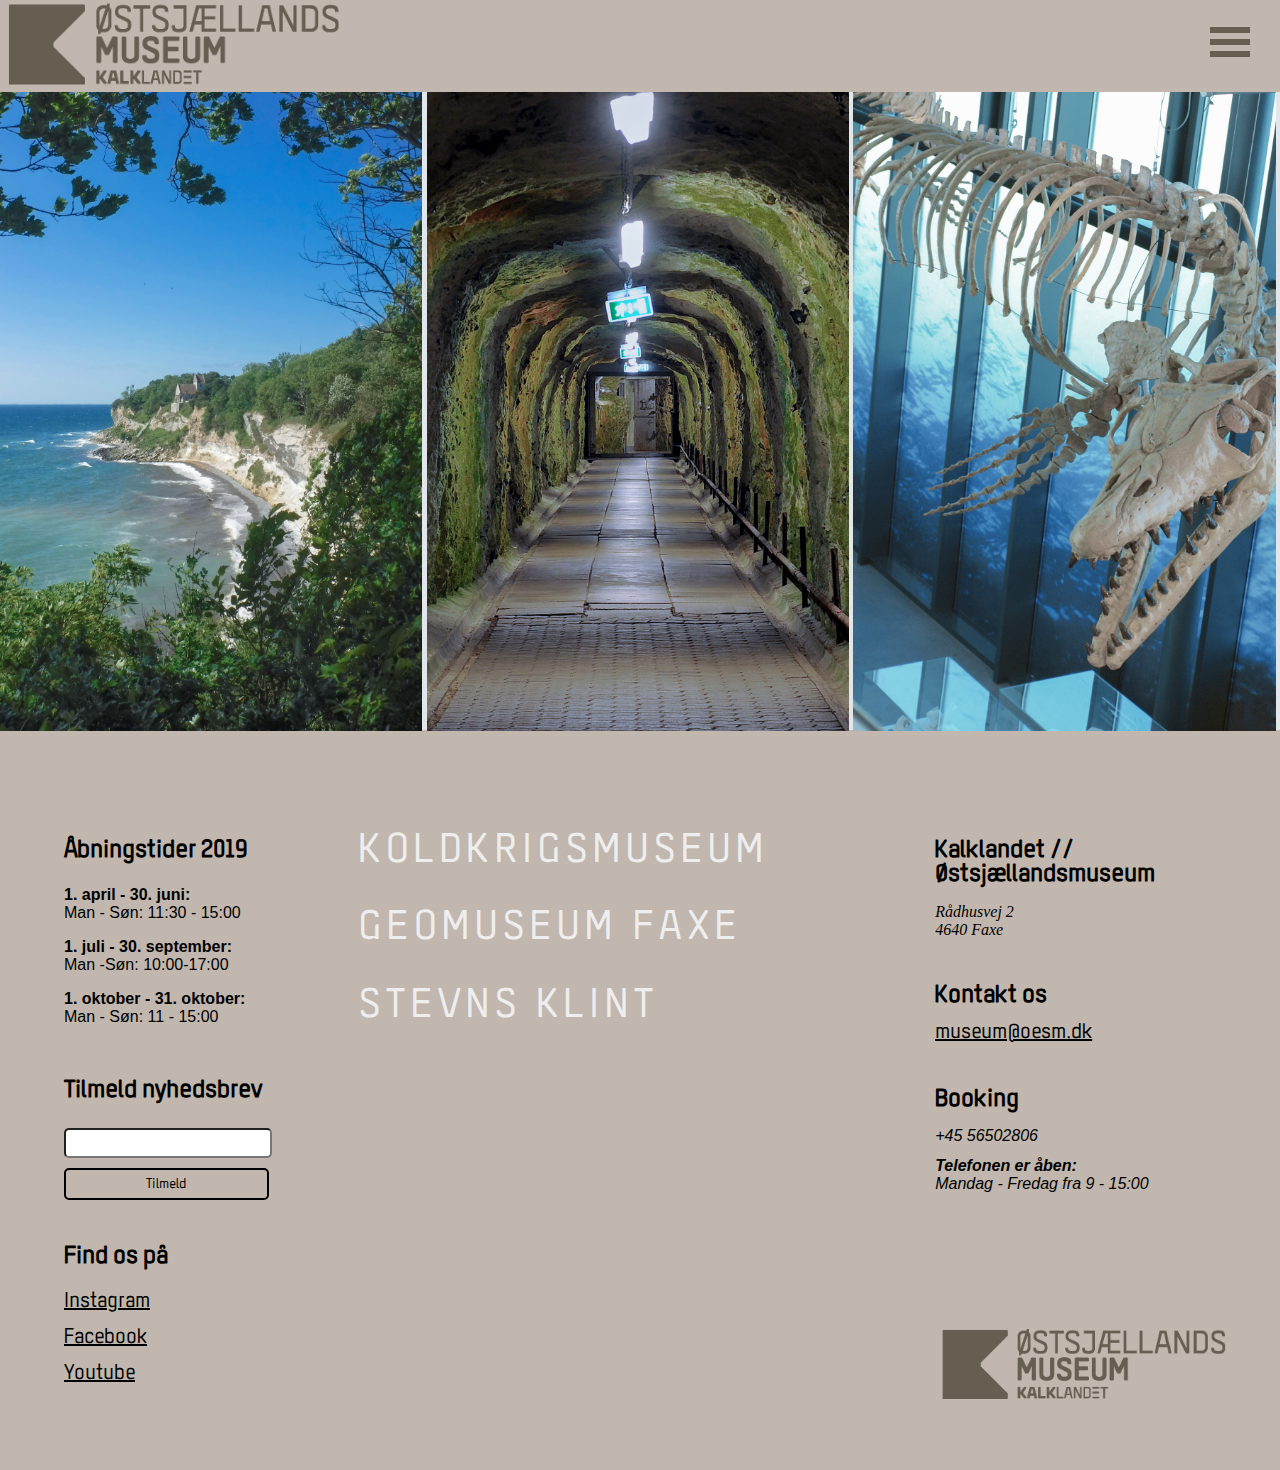
<file: index.html>
<!DOCTYPE html>
<html lang="da">
<!--wp_kalklandet <---- til WP-->

<head>
    <meta charset="utf-8">
    <meta name="viewport" content="width=device-width, initial-scale=1.0">
    <link rel="apple-touch-icon" sizes="180x180" href="/apple-touch-icon.png">
    <link rel="icon" type="image/png" sizes="32x32" href="favicon/favicon-32x32.png">
    <link rel="icon" type="image/png" sizes="16x16" href="favicon/favicon-16x16.png">
    <link rel="manifest" href="/favicon/site.webmanifest">
    <link rel="mask-icon" href="/safari-pinned-tab.svg" color="#5bbad5">
    <meta name="msapplication-TileColor" content="#da532c">
    <meta name="theme-color" content="#ffffff">
    <meta name="robots" content="noindex">
    <meta name="description" content="Kalklandet - En del af Østsjællands Museum. Oplev Danmarks natur, når det er allerbedst. Oplev de smukke omgivelser hos Stevns naturcenter, eller tag på opdagelse i millioner år gammel fossiler, eller oplev den Kolde Krig på helt tæt hånd.">
    <meta name="keywords" content="museer, museum, oplev danmark, oplev kalklandet, kalklandet, natur, dansk natur, dansk historie, geomuseum faxe, koldkrigsmuseum stevnsfort, stevns klint, unesco, natur i danmark, undervisning, rundvisning">
    <title>Kalklandet // En del af Østsjællands Museum</title>
    <link rel="stylesheet" href="styles.css">
</head>

<body>

    <header id="header">
        <a href="index.html"><img src="pics/kalklandetlogo.png" alt="logo"></a>

        <div id="burger-button" onclick="openSidebar()">
            <div class="burger-bar"></div>
            <div class="burger-bar"></div>
            <div class="burger-bar"></div>
        </div>

        <div id="burger-menu">
            <nav id="navmenu">
                <div class="menuB"><a href="aktuelt-loopview.html">
                        <p>Aktuelt</p>
                    </a>
                </div>
                <div class="menuB"><a href="#">
                        <p>Viden</p>
                    </a></div>
                <div class="menuB"><a href="#">
                        <p>Om os</p>
                    </a></div>
                <div class="menuB"><a href="#">
                        <p>Kontakt</p>
                    </a></div>
            </nav>
        </div>
    </header>

    <main>
        <div id="forside_wrapper">
            <div class="containerForhover">
                <div class="content">
                    <div class="contentOverlay"></div>
                    <article class="kold_krig">
                        <a href="stevnsklint.html"> <img src="pics/STEVNSKLINT-min.jpg" alt="stevns klint"></a>
                        <div class="contentDetails">
                            <img src="pics/K_stevnsmus_cmyk-08-min.png" alt="geomuseum Faxe logo">
                            <h3 class="content-title">Stevns klint</h3>
                            <p class="context-text">Stevns Klint er blevet optaget på UNESCO's liste over verdensarv, fordi et dramatisk kapitel i Jordens historie gemmer sig i klinten. Et ganske tyndt lag af Fiskeler fortæller historien om, hvordan dinosaurerne og halvdelen af alle dyrearter blev udslettet for 66 millioner år siden, da en asteroide ramte Jorden. Besøg Stevns Klint i Højerup, der er det bedste sted i verden at se det dramatiske lag.</p>
                            <p class="context-text">
                                Men Stevns Klints smukke natur rummer også et væld af andre historier og oplevelser. Gå langs klinten på en cirka 20 km lang sti, der forbinder Stevns Klints højdepunkter.
                            </p>
                        </div>
                    </article>
                </div>
            </div>

            <div class="containerForhover">
                <div class="content">
                    <div class="contentOverlay2"></div>
                    <article class="kold_krig">
                        <a href="koldkrig.html"> <img src="pics/KOLDKRIG-min.jpg" alt="koldkrigsmuseum stevnsfort"></a>
                        <div class="contentDetails">
                            <img class src="pics/koldkrigslogo-min.png" alt="koldkrigmuseum Stevnsfort logo">
                            <h3 class="content-title"><a href="koldkrig.html"></a>Koldkrigsmuseum Stevnsfort<a></a></h3>
                            <p class="content-text">
                                Den Kolde Krig påvirkede enhver, der levede i perioden. </p>
                            <p class="context-text">
                                På Koldkrigsmuseum Stevnsfort minder vi dig om en historie, som du måske kan huske, men slet ikke kender.
                            </p>
                            <p class="context-text">Under Den Kolde Krig var Stevnsfort en brik i Danmarks og NATO’s forsvar. Halvøen Stevns ville ligge i allerforreste frontlinje, hvis der udbrød krig mellem øst og vest. Derfor byggede man Stevnsfort, og i 40 år var man her døgnet rundt klar til krig.

                                I dag kan du på en guidet tur opleve det underjordiske fort, som det så ud dengang, da krigen var tættest på.</p>
                        </div>
                    </article>
                </div>
            </div>

            <div class="containerForhover">
                <a href="koldkrig.html"></a>
                <div class="content">
                    <div class="contentOverlay3"></div>
                    <article class="kold_krig">
                        <a href="geomuseumfaxe.html"> <img src="pics/geo.jpg" alt="geomuseum faxe"></a>
                        <div class="contentDetails">
                            <img src="pics/geomuseumlogo-min.png" alt="geomuseum Faxe logo">
                            <h3 class="content-title">Geomuseum faxe</h3>
                            <p class="content-text">
                                Rejs tilbage i tiden til dengang Danmark var dækket af et dybt hav, og der voksede et stort koralrev, hvor Faxe ligger i dag. Her levede hajer og krokodiller sammen med mere end 500 andre slags dyr.

                                På Geomuseum Faxe kan du se den dramatiske historie om den sidste store masseuddøden, der hændte for 66 millioner år siden. Du får også fortællingen om hvordan livet rejste sig på ny og dannede det unikke koralrev.</p>
                            <p class="context-text">
                                Du kan også gå på fossiljagt i Faxe Kalkbrud og finde dine egne 63 millioner år gamle fossiler.
                            </p>
                        </div>
                    </article>
                </div>
            </div>
        </div>
    </main>

    <footer>
        <div class="footer">
            <div class="footerWrapper">
                <h4>Åbningstider 2019</h4>

                <ul>
                    <li><strong>1. april - 30. juni:</strong>
                        Man - Søn: 11:30 - 15:00</li>
                    <li><strong>1. juli - 30. september:</strong>
                        Man -Søn: 10:00-17:00</li>
                    <li>
                        <strong>1. oktober - 31. oktober:</strong>
                        Man - Søn: 11 - 15:00
                    </li>

                </ul>

                <h4>Tilmeld nyhedsbrev</h4>
                <form action="/action_page.php">
                    <input type="text" name="Indtast email"><br>
                    <input type="submit" value="Tilmeld">
                </form>

                <h4>Find os på</h4>
                <ul>
                    <li> <a href=""> Instagram </a> </li>
                    <li> <a href=""> Facebook </a> </li>
                    <li> <a href=""> Youtube </a> </li>
                </ul>
            </div>

            <div class="footerBox2">
                <ul>
                    <li> <a href="koldkrig.html"> Koldkrigsmuseum </a> </li>
                    <li> <a href="geomuseumfaxe.html"> Geomuseum Faxe </a> </li>
                    <li> <a href="stevnsklint.html"> Stevns klint </a> </li>
                </ul>
            </div>

            <div class="footerBox3">
                <h4>Kalklandet // Østsjællandsmuseum</h4>
                <address>Rådhusvej 2</address>
                <address>4640 Faxe</address>

                <h4>Kontakt os</h4>
                <ul>
                    <li> <a href="">museum@oesm.dk</a></li>
                </ul>

                <div class="footerBooking">
                    <h4>Booking</h4>
                    <ul>
                        <li> +45 56502806</li>
                        <li>
                            <strong>Telefonen er åben:</strong>
                            <span>Mandag - Fredag fra 9 - 15:00</span>
                        </li>
                    </ul>
                </div>
                <img src="pics/kalklandetlogo.png" alt="kalklandet logo">
            </div>


        </div>
    </footer>
    <script src="script.js"></script>
</body>

</html>
</file>
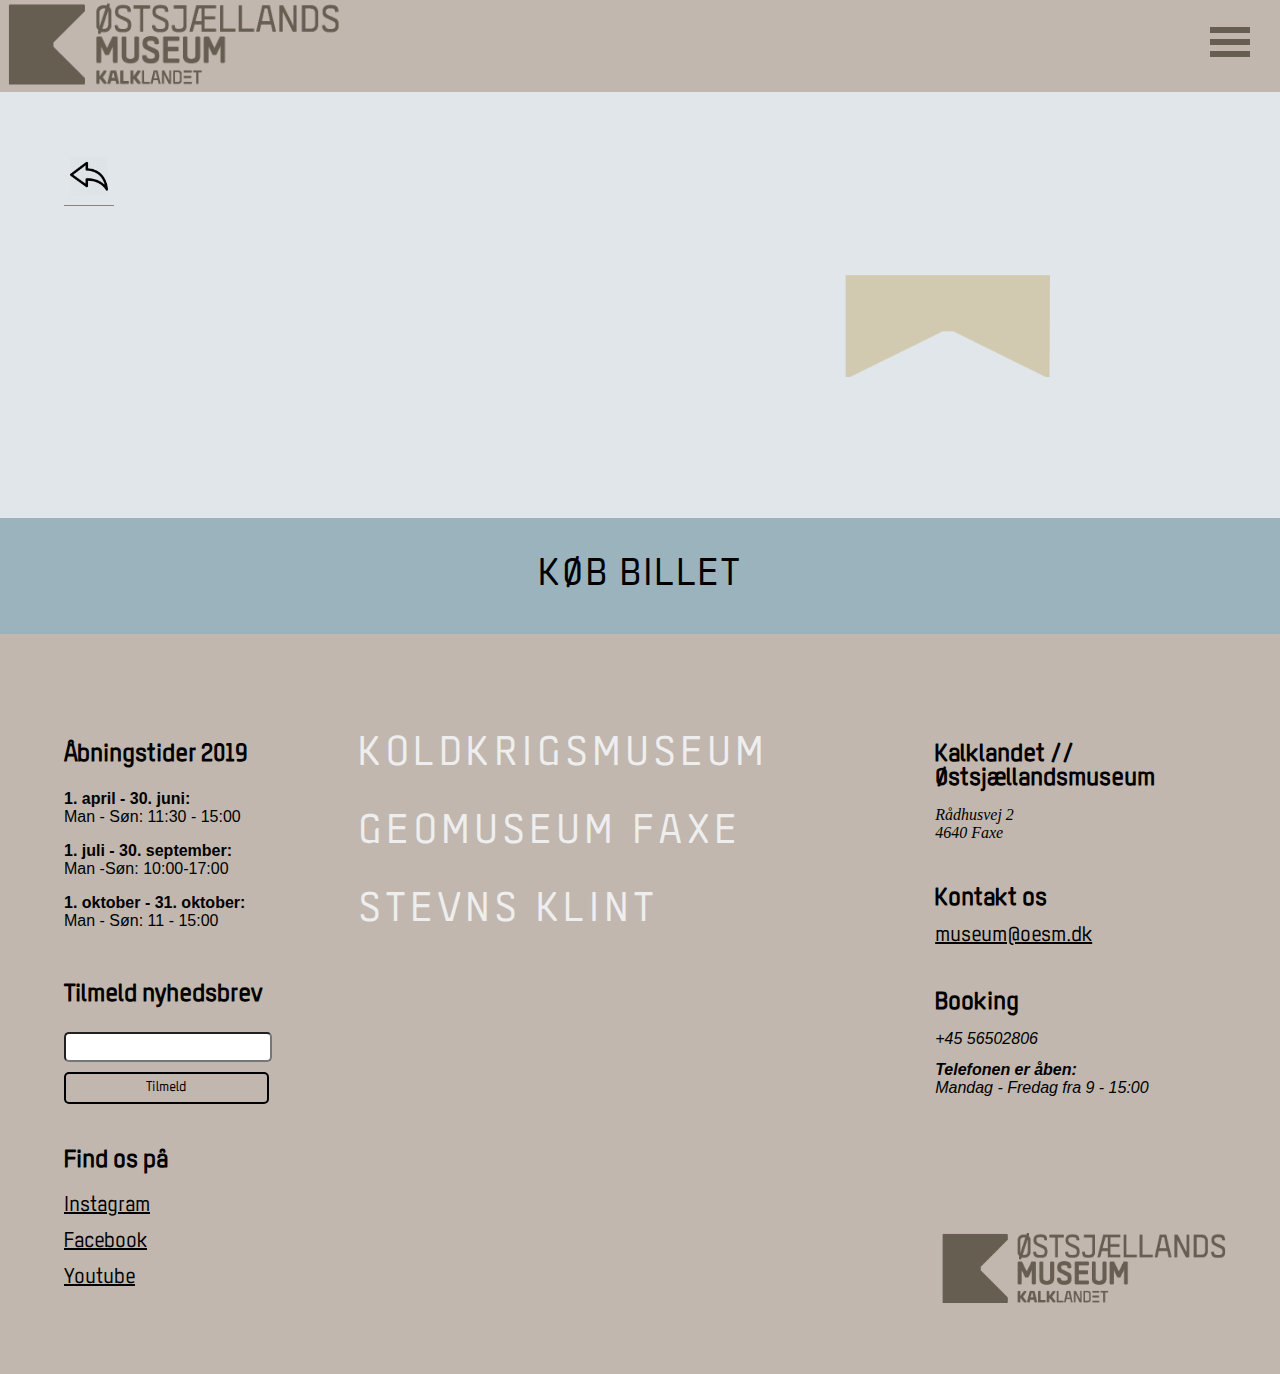
<file: aktuelt-singleview.html>
<!DOCTYPE html>
<html lang="da">

<head>
    <meta charset="utf-8">
    <meta name="viewport" content="width=device-width, initial-scale=1.0">
    <link rel="apple-touch-icon" sizes="180x180" href="/apple-touch-icon.png">
    <link rel="icon" type="image/png" sizes="32x32" href="favicon/favicon-32x32.png">
    <link rel="icon" type="image/png" sizes="16x16" href="favicon/favicon-16x16.png">
    <link rel="manifest" href="/favicon/site.webmanifest">
    <link rel="mask-icon" href="/safari-pinned-tab.svg" color="#5bbad5">
    <meta name="msapplication-TileColor" content="#da532c">
    <meta name="theme-color" content="#ffffff">
    <meta name="robots" content="noindex">
    <meta name="description" content="Kalklandet - Aktuelle events for Stenvs Klint, Koldkrigsmuseum Stevnsfort samt Geomuseum Faxe.">

    <title>Aktuelt // Kalklandet // Østsjællands Museum</title>
    <link rel="stylesheet" href="styles.css">
</head>

<body>

    <header id="header">
        <a href="index.html"><img src="pics/kalklandetlogo.png" alt="logo"></a>

        <div id="burger-button">
            <div class="burger-bar"></div>
            <div class="burger-bar"></div>
            <div class="burger-bar"></div>
        </div>

        <div id="burger-menu">
            <nav id="navmenu">
                <div class="menuB"><a href="index.html">
                        <p>Attraktioner</p>
                    </a>
                </div>
                <div class="menuB"><a href="aktuelt-loopview.html">
                        <p>Aktuelt</p>
                    </a>
                </div>
                <div class="menuB"><a href="#">
                        <p>Viden</p>
                    </a></div>
                <div class="menuB"><a href="#">
                        <p>Om os</p>
                    </a></div>
                <div class="menuB"><a href="#">
                        <p>Kontakt</p>
                    </a></div>
            </nav>
        </div>
    </header>

    <div id="tilbage">
        <button>
            <img src="pics/arrow.png" alt="pil"> </button>
    </div>
    <div id="single_indhold">


        <h2 class="single_titel">
        </h2>
        <div class="single_dato_container">
            <p class="single_dato"></p>
        </div>
        <img class="single_billede">

        <h3 class="single_attraktion"></h3>
        <p class="single_beskrivelse"></p>

    </div>
    <button class="single_koeb">
        Køb Billet
    </button>
    <footer>
        <div class="footer">
            <div class="footerWrapper">
                <h4>Åbningstider 2019</h4>

                <ul>
                    <li><strong>1. april - 30. juni:</strong>
                        Man - Søn: 11:30 - 15:00</li>
                    <li><strong>1. juli - 30. september:</strong>
                        Man -Søn: 10:00-17:00</li>
                    <li>
                        <strong>1. oktober - 31. oktober:</strong>
                        Man - Søn: 11 - 15:00
                    </li>

                </ul>

                <h4>Tilmeld nyhedsbrev</h4>
                <form action="/action_page.php">
                    <input type="text" name="Indtast email"><br>
                    <input type="submit" value="Tilmeld">
                </form>

                <h4>Find os på</h4>
                <ul>
                    <li> <a href=""> Instagram </a> </li>
                    <li> <a href=""> Facebook </a> </li>
                    <li> <a href=""> Youtube </a> </li>
                </ul>
            </div>

            <div class="footerBox2">
                <ul>
                    <li> <a href="koldkrig.html"> Koldkrigsmuseum </a> </li>
                    <li> <a href="geomuseumfaxe.html"> Geomuseum Faxe </a> </li>
                    <li> <a href="stevnsklint.html"> Stevns klint </a> </li>
                </ul>
            </div>

            <div class="footerBox3">
                <h4>Kalklandet // Østsjællandsmuseum</h4>
                <address>Rådhusvej 2</address>
                <address>4640 Faxe</address>

                <h4>Kontakt os</h4>
                <ul>
                    <li> <a href="">museum@oesm.dk</a></li>
                </ul>

                <div class="footerBooking">
                    <h4>Booking</h4>
                    <ul>
                        <li> +45 56502806</li>
                        <li>
                            <strong>Telefonen er åben:</strong>
                            <span>Mandag - Fredag fra 9 - 15:00</span>
                        </li>
                    </ul>
                </div>
                <img src="pics/kalklandetlogo.png" alt="kalklandet logo">
            </div>


        </div>
    </footer>

    <script>
        document.querySelector("#burger-button").addEventListener("click", openSidebar);
        var burgerMenu = document.querySelector("#burger-menu");

        function openSidebar() {
            console.log("nu kører det");

            if (!(burgerMenu.style.display == "block")) {
                burgerMenu.style.display = "block";
            } else {
                burgerMenu.style.display = "none";
            }
        }
        document.querySelector("#tilbage button").addEventListener("click", () => {
            location.href = "aktuelt-loopview.html"
        });


        let urlParams = new URLSearchParams(window.location.search)
        let id = urlParams.get("id");

        document.addEventListener("DOMContentLoaded", hentJson2);
        // tomt array
        let single_aktuelle = [];
        console.log(single_aktuelle);

        let dest = document.querySelector("#single_indhold");
        async function hentJson2() {
            let myJson2 = await fetch("http://home8.dk/kea/semester2/cms/kalklandet/wordpress/wp-json/wp/v2/aktuelt/" + id);
            single_aktuelle = await myJson2.json();

            vissingle_aktuelle();
        }

        function vissingle_aktuelle() {
            document.querySelector(".single_titel").innerHTML = single_aktuelle.titel;
            document.querySelector(".single_dato").innerHTML = single_aktuelle.dato;
            document.querySelector(".single_attraktion").innerHTML = single_aktuelle.attraktion;
            document.querySelector(".single_beskrivelse").innerHTML = single_aktuelle.lang_beskrivelse;
            document.querySelector(".single_billede").src = single_aktuelle.billede.guid;
        }

    </script>




</body>

</html>
</file>
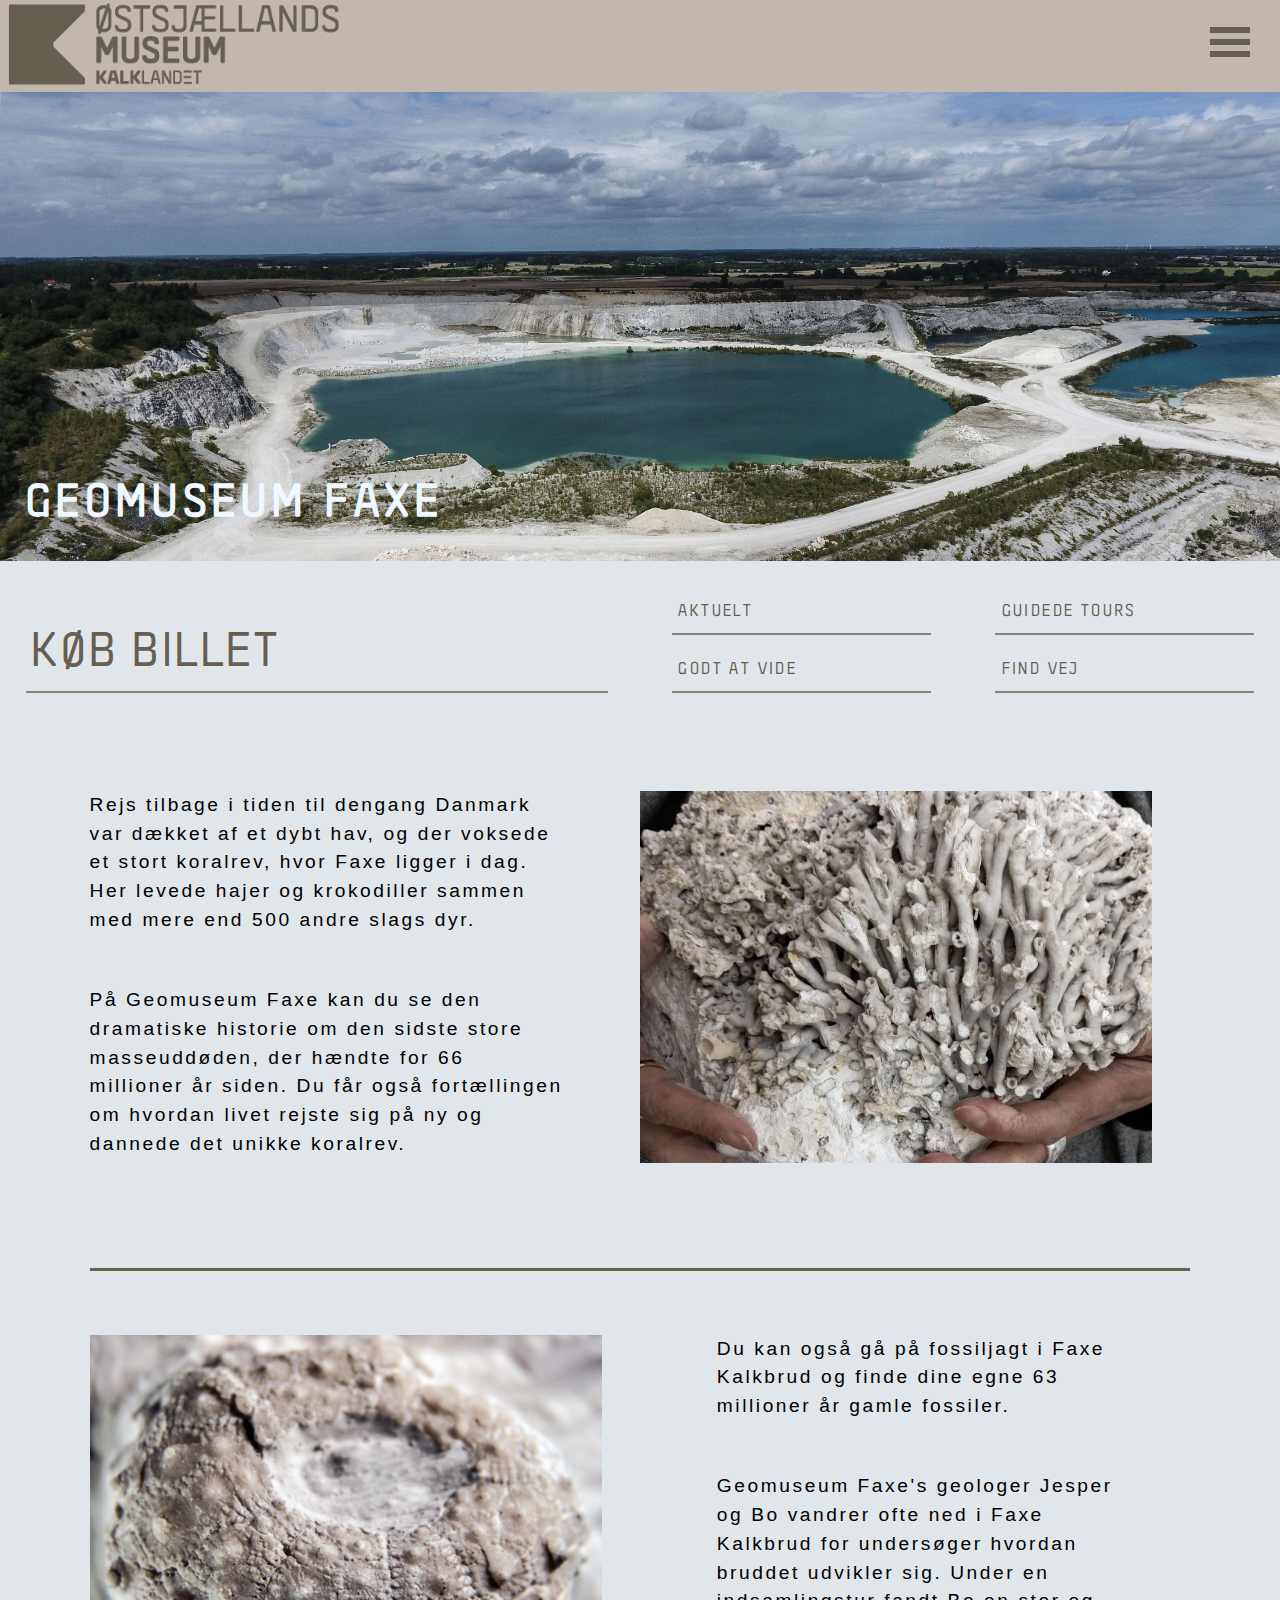
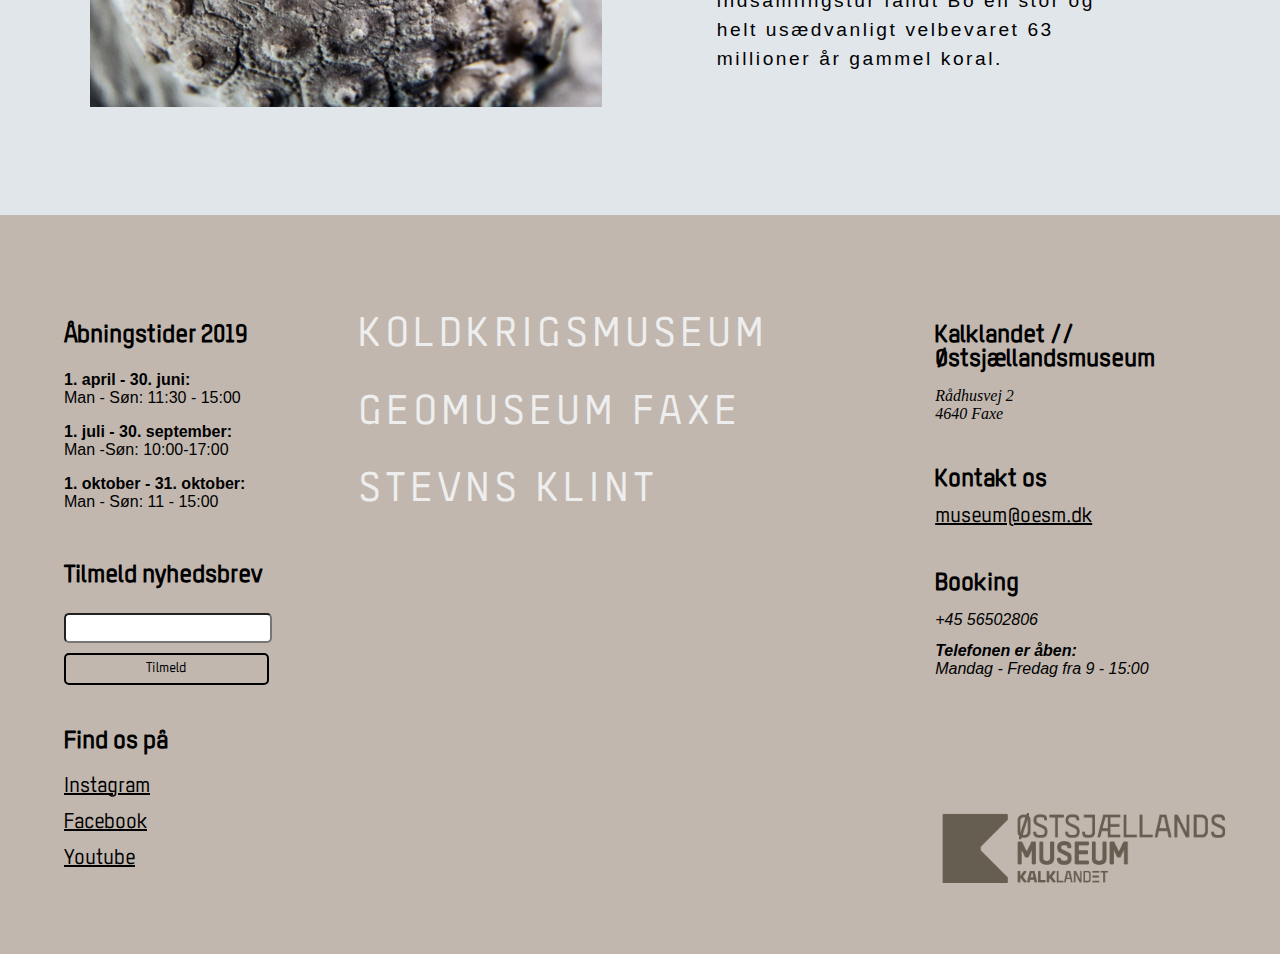
<file: geomuseumfaxe.html>
<!DOCTYPE html>
<html lang="da">

<head>
    <meta charset="utf-8">
    <meta name="viewport" content="width=device-width, initial-scale=1.0">
    <link rel="apple-touch-icon" sizes="180x180" href="/apple-touch-icon.png">
    <link rel="icon" type="image/png" sizes="32x32" href="favicon/favicon-32x32.png">
    <link rel="icon" type="image/png" sizes="16x16" href="favicon/favicon-16x16.png">
    <link rel="manifest" href="/favicon/site.webmanifest">
    <link rel="mask-icon" href="/safari-pinned-tab.svg" color="#5bbad5">
    <meta name="msapplication-TileColor" content="#da532c">
    <meta name="theme-color" content="#ffffff">
    <meta name="robots" content="noindex">
    <meta name="description" content="Kalklandet - Geomuseum Faxe: Rejs tilbage i tiden til dengang Danmark var dækket af et dybt hav, og der voksede et stort koralrev, hvor Faxe ligger i dag.">
    <meta name="keywords" content="museer, museum, oplev danmark, oplev kalklandet, kalklandet, natur, dansk natur, dansk historie, geomuseum faxe, unesco, natur i danmark, undervisning, rundvisning"><title>Geomuseum Faxe // Kalklandet // Østsjællands Museum</title>
    <link rel="stylesheet" href="styles.css">
</head>

<body>
    <header id="header">
        <a href="index.html"><img src="pics/kalklandetlogo.png" alt="logo"></a>

        <div id="burger-button" onclick="openSidebar()">
            <div class="burger-bar"></div>
            <div class="burger-bar"></div>
            <div class="burger-bar"></div>
        </div>

        <div id="burger-menu">
            <nav id="navmenu">
                <div class="menuB"><a href="aktuelt-loopview.html">
                        <p>Aktuelt</p>
                    </a>
                </div>
                <div class="menuB"><a href="#">
                        <p>Viden</p>
                    </a></div>
                <div class="menuB"><a href="#">
                        <p>Om os</p>
                    </a></div>
                <div class="menuB"><a href="#">
                        <p>Kontakt</p>
                    </a></div>
            </nav>
        </div>
    </header>

    <main>
        <section id="splash_koldkrig">

            <img src="pics/geo_splash-min.jpg" alt="forside billede">

            <h1 class="bottom_left_h2">Geomuseum Faxe</h1>
        </section>

        <nav id="undermenu">
            <ul>
                <li class="undermenu_li buy"> <a href="#">Køb billet</a></li>
                <li class="undermenu_li"><a href="aktuelt-loopview.html">Aktuelt</a></li>
                <li class="undermenu_li"><a href="#">Guidede tours</a></li>
                <li class="undermenu_li"><a href="#">Godt at vide</a></li>
                <li class="undermenu_li"><a href="#">Find vej</a></li>
            </ul>
        </nav>

        <div id="koldkrig_content_wrapper">
            <div class="content_billede et">
                <img src="pics/fossil1-min.jpg" alt="fossil">
            </div>
            <div class="content_tekst tekstet">
                <p>Rejs tilbage i tiden til dengang Danmark var dækket af et dybt hav, og der voksede et stort koralrev, hvor Faxe ligger i dag. Her levede hajer og krokodiller sammen med mere end 500 andre slags dyr.</p>
                <p>På Geomuseum Faxe kan du se den dramatiske historie om den sidste store masseuddøden, der hændte for 66 millioner år siden. Du får også fortællingen om hvordan livet rejste sig på ny og dannede det unikke koralrev.</p>
            </div>

            <div class="content_billede to">
                <img src="pics/fossil2-min.jpg" alt="fossil">
            </div>
            <div class="content_tekst tekstto">
                <p>Du kan også gå på fossiljagt i Faxe Kalkbrud og finde dine egne 63 millioner år gamle fossiler.</p>
                <p>Geomuseum Faxe's geologer Jesper og Bo vandrer ofte ned i Faxe Kalkbrud for undersøger hvordan bruddet udvikler sig. Under en indsamlingstur fandt Bo en stor og helt usædvanligt velbevaret 63 millioner år gammel koral. </p>
            </div>
        </div>
    </main>

    <footer>
        <div class="footer">
            <div class="footerWrapper">
                <h4>Åbningstider 2019</h4>

                <ul>
                    <li><strong>1. april - 30. juni:</strong>
                        Man - Søn: 11:30 - 15:00</li>
                    <li><strong>1. juli - 30. september:</strong>
                        Man -Søn: 10:00-17:00</li>
                    <li>
                        <strong>1. oktober - 31. oktober:</strong>
                        Man - Søn: 11 - 15:00
                    </li>

                </ul>

                <h4>Tilmeld nyhedsbrev</h4>
                <form action="/action_page.php">
                    <input type="text" name="Indtast email"><br>
                    <input type="submit" value="Tilmeld">
                </form>

                <h4>Find os på</h4>
                <ul>
                    <li> <a href=""> Instagram </a> </li>
                    <li> <a href=""> Facebook </a> </li>
                    <li> <a href=""> Youtube </a> </li>
                </ul>
            </div>

            <div class="footerBox2">
                <ul>
                    <li> <a href="koldkrig.html"> Koldkrigsmuseum </a> </li>
                    <li> <a href="geomuseumfaxe.html"> Geomuseum Faxe </a> </li>
                    <li> <a href="stevnsklint.html"> Stevns klint </a> </li>
                </ul>
            </div>

            <div class="footerBox3">
                <h4>Kalklandet // Østsjællandsmuseum</h4>
                <address>Rådhusvej 2</address>
                <address>4640 Faxe</address>

                <h4>Kontakt os</h4>
                <ul>
                    <li> <a href="">museum@oesm.dk</a></li>
                </ul>

                <div class="footerBooking">
                    <h4>Booking</h4>
                    <ul>
                        <li> +45 56502806</li>
                        <li>
                            <strong>Telefonen er åben:</strong>
                            <span>Mandag - Fredag fra 9 - 15:00</span>
                        </li>
                    </ul>
                </div>
                <img src="pics/kalklandetlogo.png" alt="kalklandet logo">
            </div>


        </div>
    </footer>

    <script src="script.js"></script>
</body>

</html>
</file>
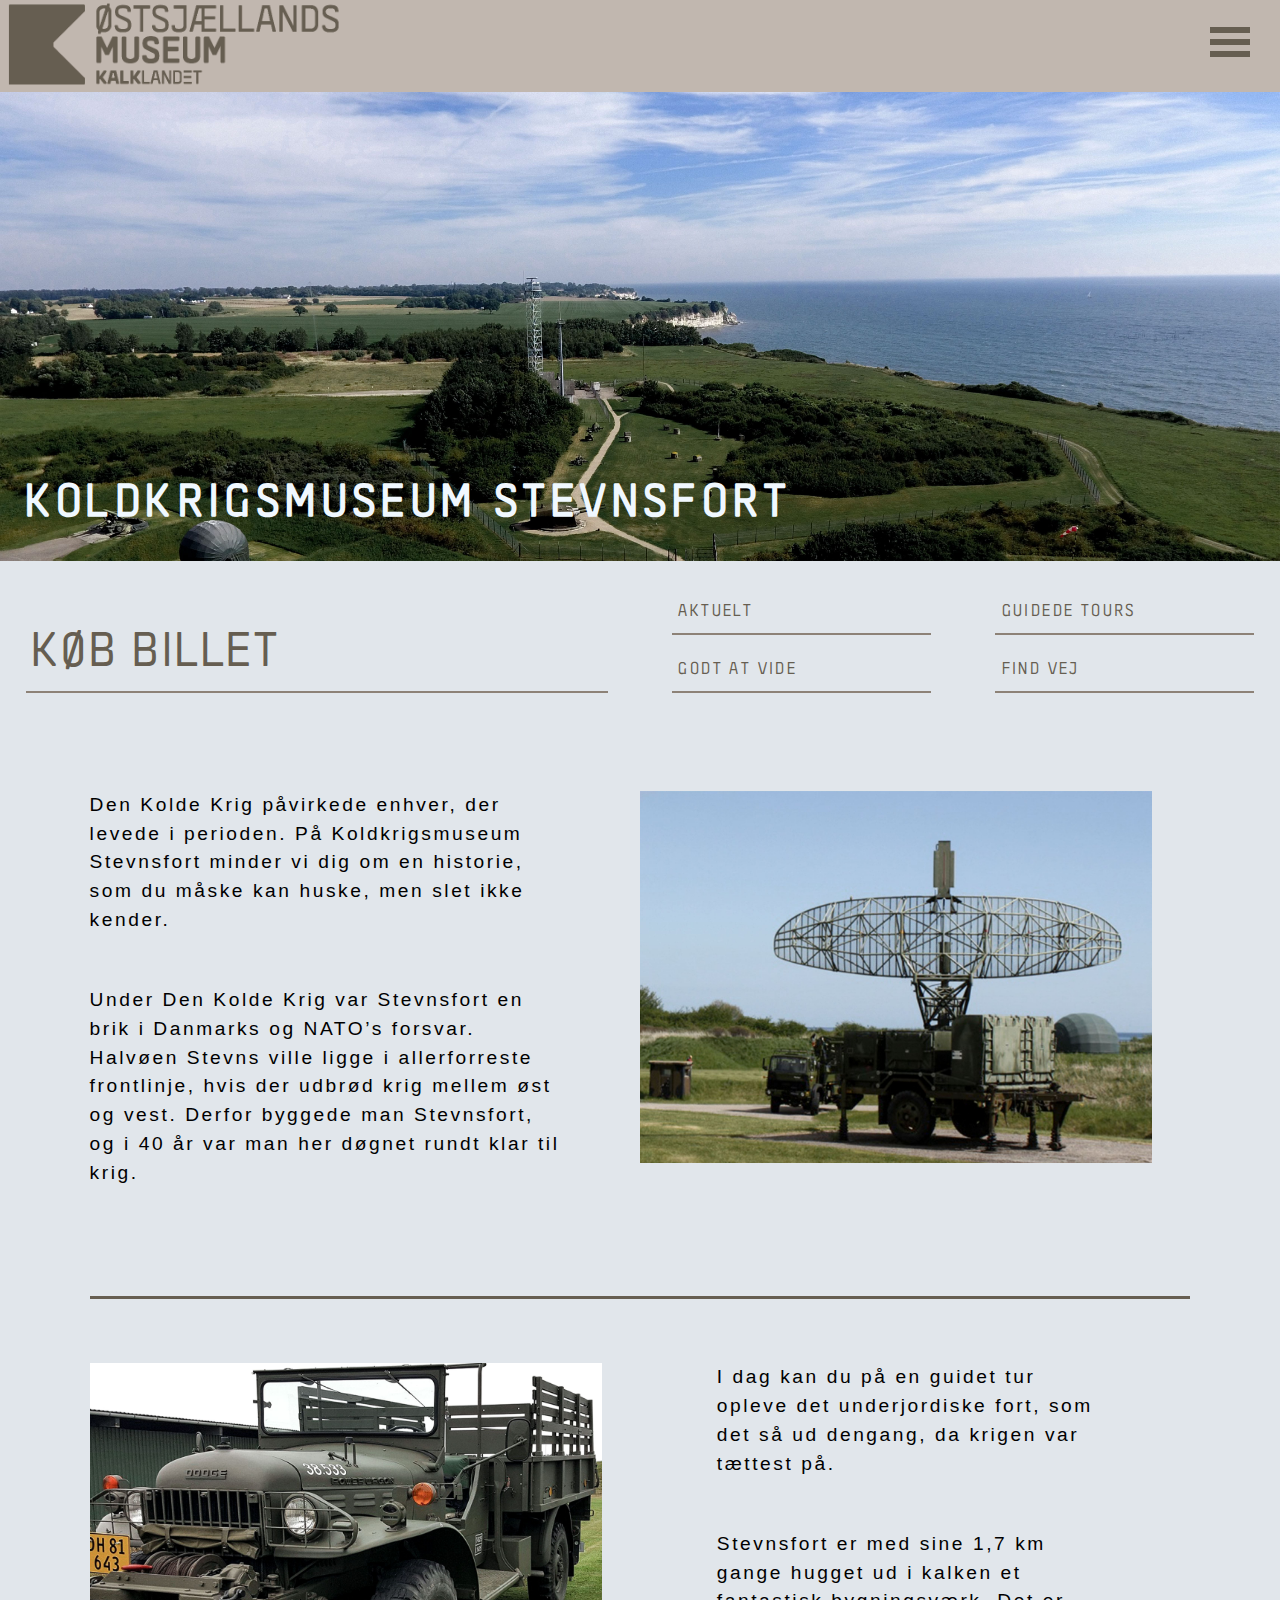
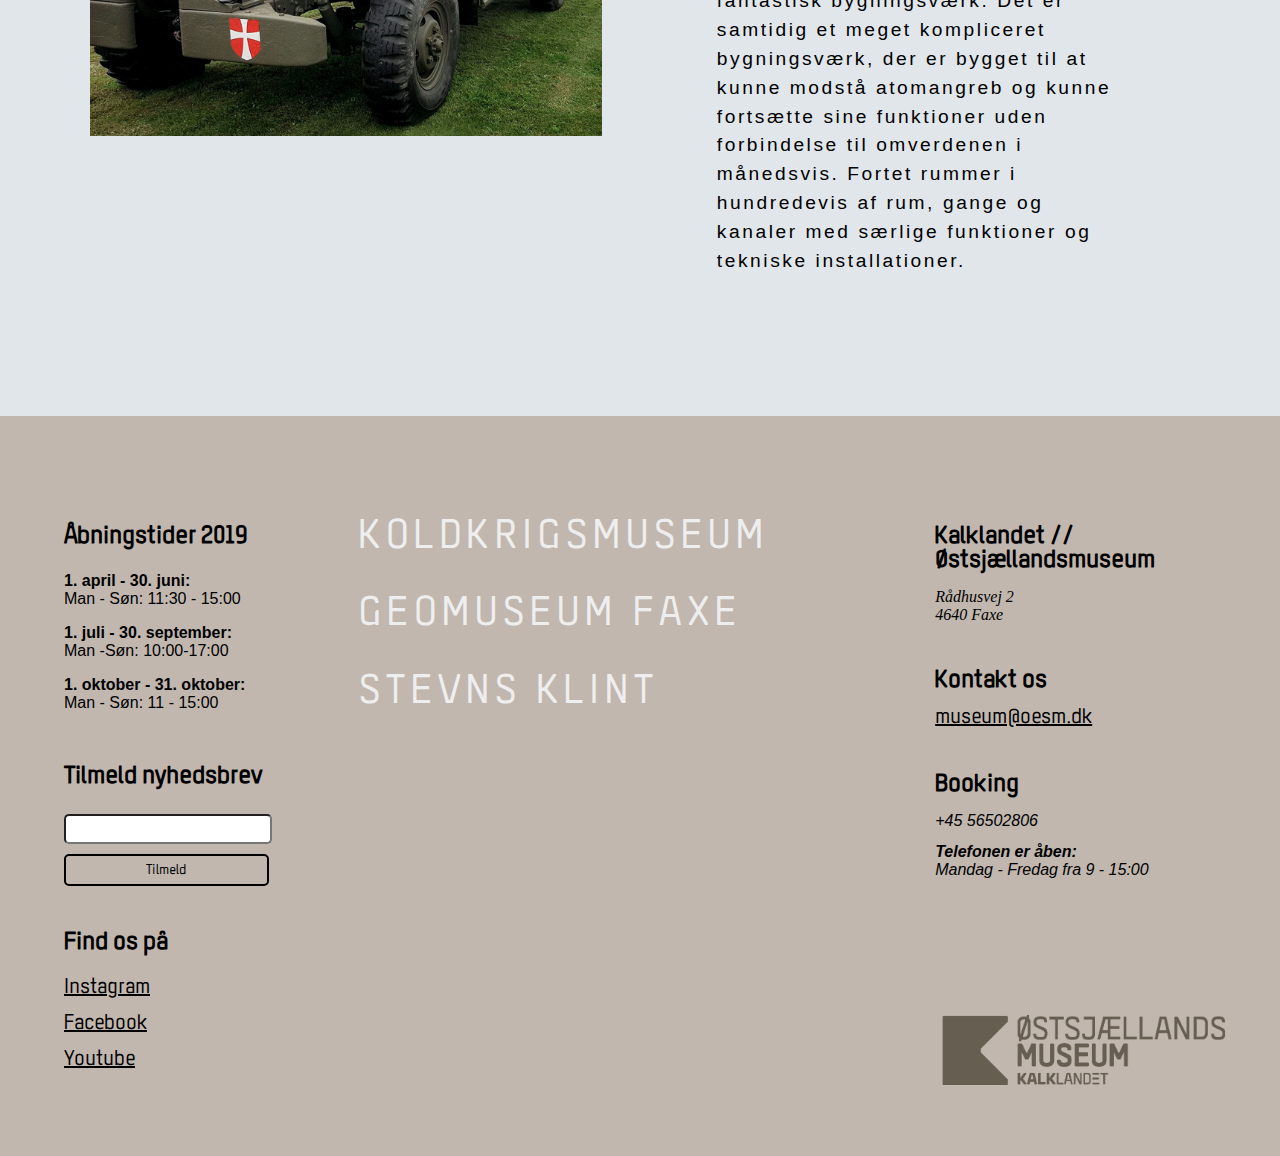
<file: koldkrig.html>
<!DOCTYPE html>
<html lang="da">

<head>
    <meta charset="utf-8">
    <meta name="viewport" content="width=device-width, initial-scale=1.0">
    <link rel="apple-touch-icon" sizes="180x180" href="/apple-touch-icon.png">
    <link rel="icon" type="image/png" sizes="32x32" href="favicon/favicon-32x32.png">
    <link rel="icon" type="image/png" sizes="16x16" href="favicon/favicon-16x16.png">
    <link rel="manifest" href="/favicon/site.webmanifest">
    <link rel="mask-icon" href="/safari-pinned-tab.svg" color="#5bbad5">
    <meta name="msapplication-TileColor" content="#da532c">
    <meta name="theme-color" content="#ffffff">
    <meta name="robots" content="noindex">
    <meta name="description" content="Kalklandet - Koldkrigsmuseum Stevnsfort: På Koldkrigsmuseum Stevnsfort minder vi dig om en historie, som du måske husker, men måske slet ikke kender. Under Den Kolde Krig var Stevnsfort en brik i Danmarks og NATO's forsvar.">
    <meta name="keywords" content="museer, museum, oplev danmark, oplev kalklandet, kalklandet, natur, dansk natur, dansk historie, koldkrigsmuseum stevnsfort, unesco, natur i danmark, undervisning, rundvisning">
    <title>Koldkrigsmuseum Stevnsfort // Kalklandet // Østsjælland</title>
    <link rel="stylesheet" href="styles.css">
</head>

<body id="koldKrigBody">
    <header id="header" class="headerKoldkrig">
        <a href="index.html"><img src="pics/kalklandetlogo.png" alt="logo"></a>

        <div id="burger-button" onclick="openSidebar()">
            <div class="burger-bar"></div>
            <div class="burger-bar"></div>
            <div class="burger-bar"></div>
        </div>

        <div id="burger-menu">
            <nav id="navmenu">
                <div class="menuB"><a href="aktuelt-loopview.html">
                        <p>Aktuelt</p>
                    </a>
                </div>
                <div class="menuB"><a href="#">
                        <p>Viden</p>
                    </a></div>
                <div class="menuB"><a href="#">
                        <p>Om os</p>
                    </a></div>
                <div class="menuB"><a href="#">
                        <p>Kontakt</p>
                    </a></div>
            </nav>
        </div>
    </header>

    <main>
        <section id="splash_koldkrig">

            <img src="pics/fort_splash-min.jpg" alt="forside billede">

            <h1 class="bottom_left_h2">Koldkrigsmuseum Stevnsfort</h1>
        </section>

        <nav id="undermenu">
            <ul>
                <li class="undermenu_li buy"> <a href="#">Køb billet</a></li>
                <li class="undermenu_li"><a href="aktuelt-loopview.html">Aktuelt</a></li>
                <li class="undermenu_li"><a href="#">Guidede tours</a></li>
                <li class="undermenu_li"><a href="#">Godt at vide</a></li>
                <li class="undermenu_li"><a href="#">Find vej</a></li>
            </ul>
        </nav>

        <div id="koldkrig_content_wrapper">
            <div class="content_billede et">
                <img src="pics/satelit-min.jpg" alt="satelit">
            </div>
            <div class="content_tekst tekstet">
                <p>Den Kolde Krig påvirkede enhver, der levede i perioden.
                    På Koldkrigsmuseum Stevnsfort minder vi dig om en historie, som du måske kan huske, men slet ikke kender.</p>
                <p>Under Den Kolde Krig var Stevnsfort en brik i Danmarks og NATO’s forsvar. Halvøen Stevns ville ligge i allerforreste frontlinje, hvis der udbrød krig mellem øst og vest. Derfor byggede man Stevnsfort, og i 40 år var man her døgnet rundt klar til krig.</p>
            </div>
            <div class="content_billede to">
                <img src="pics/tank-min.jpg" alt="tank">
            </div>
            <div class="content_tekst tekstto">
                <p> I dag kan du på en guidet tur opleve det underjordiske fort, som det så ud dengang, da krigen var tættest på.</p>
                <p>Stevnsfort er med sine 1,7 km gange hugget ud i kalken et fantastisk bygningsværk. Det er samtidig et meget kompliceret bygningsværk, der er bygget til at kunne modstå atomangreb og kunne fortsætte sine funktioner uden forbindelse til omverdenen i månedsvis. Fortet rummer i hundredevis af rum, gange og kanaler med særlige funktioner og tekniske installationer.</p>
            </div>
        </div>
    </main>

    <footer>
        <div class="footer">
            <div class="footerWrapper">
                <h4>Åbningstider 2019</h4>

                <ul>
                    <li><strong>1. april - 30. juni:</strong>
                        Man - Søn: 11:30 - 15:00</li>
                    <li><strong>1. juli - 30. september:</strong>
                        Man -Søn: 10:00-17:00</li>
                    <li>
                        <strong>1. oktober - 31. oktober:</strong>
                        Man - Søn: 11 - 15:00
                    </li>

                </ul>

                <h4>Tilmeld nyhedsbrev</h4>
                <form action="/action_page.php">
                    <input type="text" name="Indtast email"><br>
                    <input type="submit" value="Tilmeld">
                </form>

                <h4>Find os på</h4>
                <ul>
                    <li> <a href=""> Instagram </a> </li>
                    <li> <a href=""> Facebook </a> </li>
                    <li> <a href=""> Youtube </a> </li>
                </ul>
            </div>

            <div class="footerBox2">
                <ul>
                    <li> <a href="koldkrig.html"> Koldkrigsmuseum </a> </li>
                    <li> <a href="geomuseumfaxe.html"> Geomuseum Faxe </a> </li>
                    <li> <a href="stevnsklint.html"> Stevns klint </a> </li>
                </ul>
            </div>

            <div class="footerBox3">
                <h4>Kalklandet // Østsjællandsmuseum</h4>
                <address>Rådhusvej 2</address>
                <address>4640 Faxe</address>

                <h4>Kontakt os</h4>
                <ul>
                    <li> <a href="">museum@oesm.dk</a></li>
                </ul>

                <div class="footerBooking">
                    <h4>Booking</h4>
                    <ul>
                        <li> +45 56502806</li>
                        <li>
                            <strong>Telefonen er åben:</strong>
                            <span>Mandag - Fredag fra 9 - 15:00</span>
                        </li>
                    </ul>
                </div>
                <img src="pics/kalklandetlogo.png" alt="kalklandet logo">
            </div>


        </div>
    </footer>

    <script src="script.js"></script>
</body>

</html>
</file>
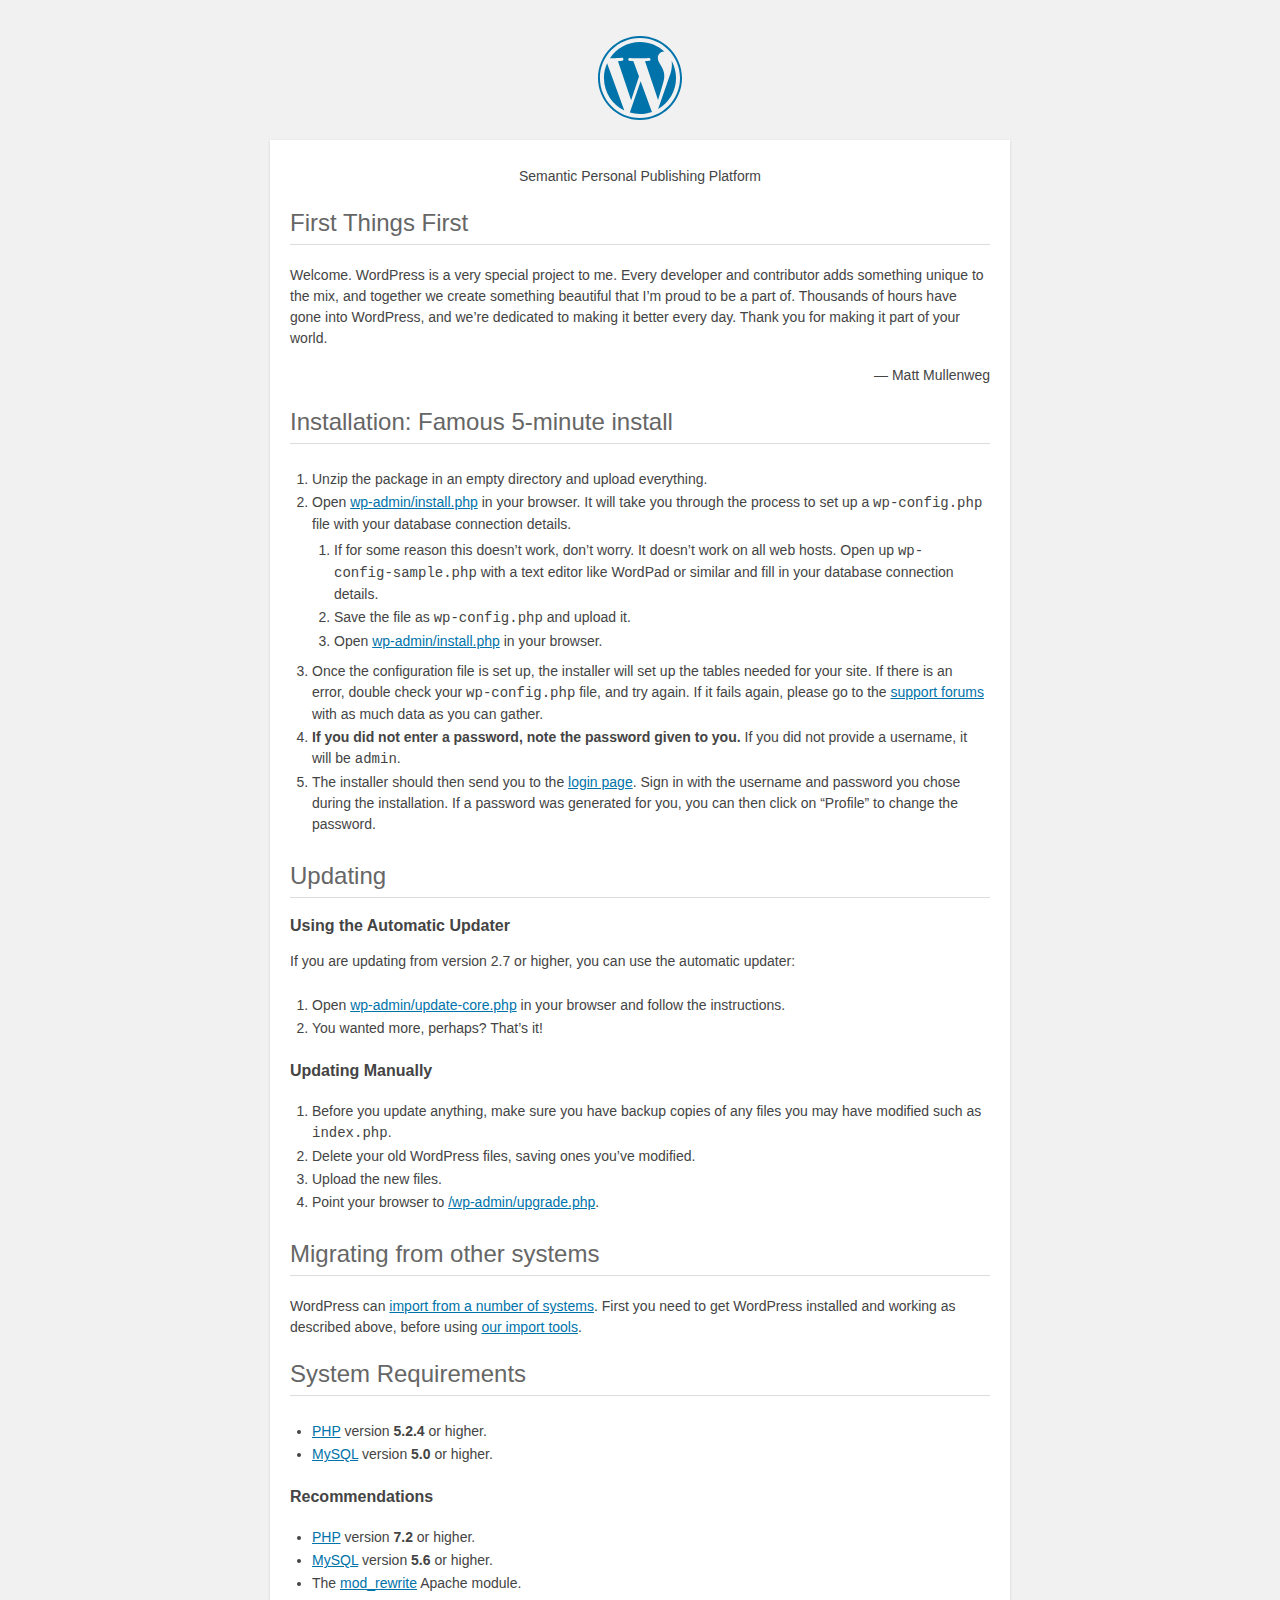
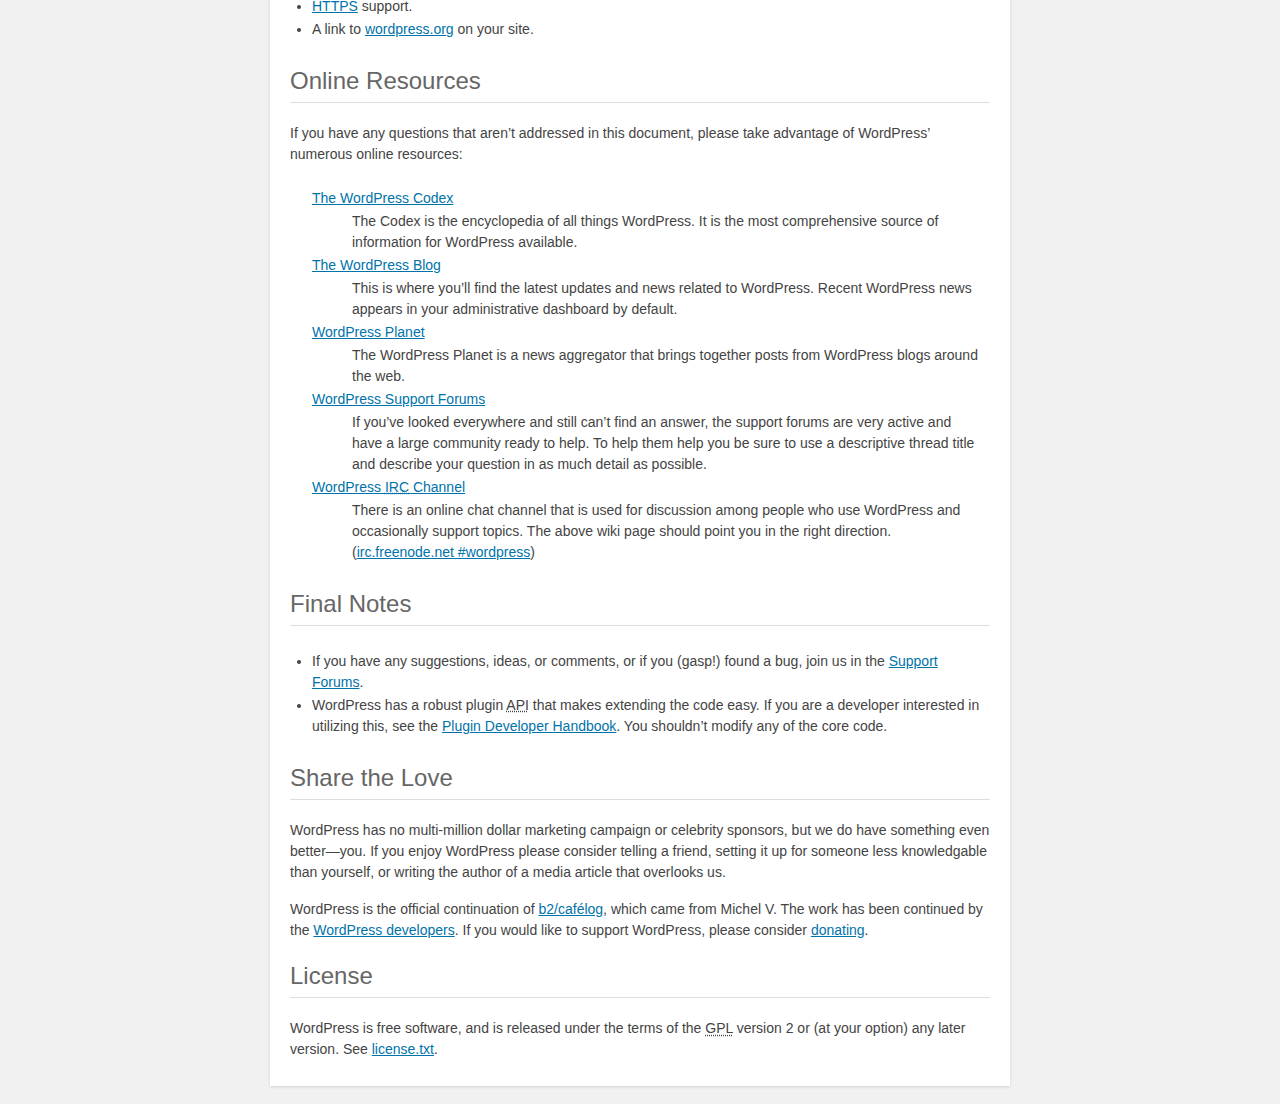
<file: wordpress/readme.html>
<!DOCTYPE html>
<html lang="en">
<head>
	<meta name="viewport" content="width=device-width" />
	<meta http-equiv="Content-Type" content="text/html; charset=utf-8" />
	<title>WordPress &#8250; ReadMe</title>
	<link rel="stylesheet" href="wp-admin/css/install.css?ver=20100228" type="text/css" />
</head>
<body>
<h1 id="logo">
	<a href="https://wordpress.org/"><img alt="WordPress" src="wp-admin/images/wordpress-logo.png" /></a>
</h1>
<p style="text-align: center">Semantic Personal Publishing Platform</p>

<h2>First Things First</h2>
<p>Welcome. WordPress is a very special project to me. Every developer and contributor adds something unique to the mix, and together we create something beautiful that I&#8217;m proud to be a part of. Thousands of hours have gone into WordPress, and we&#8217;re dedicated to making it better every day. Thank you for making it part of your world.</p>
<p style="text-align: right">&#8212; Matt Mullenweg</p>

<h2>Installation: Famous 5-minute install</h2>
<ol>
	<li>Unzip the package in an empty directory and upload everything.</li>
	<li>Open <span class="file"><a href="wp-admin/install.php">wp-admin/install.php</a></span> in your browser. It will take you through the process to set up a <code>wp-config.php</code> file with your database connection details.
		<ol>
			<li>If for some reason this doesn&#8217;t work, don&#8217;t worry. It doesn&#8217;t work on all web hosts. Open up <code>wp-config-sample.php</code> with a text editor like WordPad or similar and fill in your database connection details.</li>
			<li>Save the file as <code>wp-config.php</code> and upload it.</li>
			<li>Open <span class="file"><a href="wp-admin/install.php">wp-admin/install.php</a></span> in your browser.</li>
		</ol>
	</li>
	<li>Once the configuration file is set up, the installer will set up the tables needed for your site. If there is an error, double check your <code>wp-config.php</code> file, and try again. If it fails again, please go to the <a href="https://wordpress.org/support/" title="WordPress support">support forums</a> with as much data as you can gather.</li>
	<li><strong>If you did not enter a password, note the password given to you.</strong> If you did not provide a username, it will be <code>admin</code>.</li>
	<li>The installer should then send you to the <a href="wp-login.php">login page</a>. Sign in with the username and password you chose during the installation. If a password was generated for you, you can then click on &#8220;Profile&#8221; to change the password.</li>
</ol>

<h2>Updating</h2>
<h3>Using the Automatic Updater</h3>
<p>If you are updating from version 2.7 or higher, you can use the automatic updater:</p>
<ol>
	<li>Open <span class="file"><a href="wp-admin/update-core.php">wp-admin/update-core.php</a></span> in your browser and follow the instructions.</li>
	<li>You wanted more, perhaps? That&#8217;s it!</li>
</ol>

<h3>Updating Manually</h3>
<ol>
	<li>Before you update anything, make sure you have backup copies of any files you may have modified such as <code>index.php</code>.</li>
	<li>Delete your old WordPress files, saving ones you&#8217;ve modified.</li>
	<li>Upload the new files.</li>
	<li>Point your browser to <span class="file"><a href="wp-admin/upgrade.php">/wp-admin/upgrade.php</a>.</span></li>
</ol>

<h2>Migrating from other systems</h2>
<p>WordPress can <a href="https://codex.wordpress.org/Importing_Content">import from a number of systems</a>. First you need to get WordPress installed and working as described above, before using <a href="wp-admin/import.php" title="Import to WordPress">our import tools</a>.</p>

<h2>System Requirements</h2>
<ul>
	<li><a href="https://secure.php.net/">PHP</a> version <strong>5.2.4</strong> or higher.</li>
	<li><a href="https://www.mysql.com/">MySQL</a> version <strong>5.0</strong> or higher.</li>
</ul>

<h3>Recommendations</h3>
<ul>
	<li><a href="https://secure.php.net/">PHP</a> version <strong>7.2</strong> or higher.</li>
	<li><a href="https://www.mysql.com/">MySQL</a> version <strong>5.6</strong> or higher.</li>
	<li>The <a href="https://httpd.apache.org/docs/2.2/mod/mod_rewrite.html">mod_rewrite</a> Apache module.</li>
	<li><a href="https://wordpress.org/news/2016/12/moving-toward-ssl/">HTTPS</a> support.</li>
	<li>A link to <a href="https://wordpress.org/">wordpress.org</a> on your site.</li>
</ul>

<h2>Online Resources</h2>
<p>If you have any questions that aren&#8217;t addressed in this document, please take advantage of WordPress&#8217; numerous online resources:</p>
<dl>
	<dt><a href="https://codex.wordpress.org/">The WordPress Codex</a></dt>
		<dd>The Codex is the encyclopedia of all things WordPress. It is the most comprehensive source of information for WordPress available.</dd>
	<dt><a href="https://wordpress.org/news/">The WordPress Blog</a></dt>
		<dd>This is where you&#8217;ll find the latest updates and news related to WordPress. Recent WordPress news appears in your administrative dashboard by default.</dd>
	<dt><a href="https://planet.wordpress.org/">WordPress Planet</a></dt>
		<dd>The WordPress Planet is a news aggregator that brings together posts from WordPress blogs around the web.</dd>
	<dt><a href="https://wordpress.org/support/">WordPress Support Forums</a></dt>
		<dd>If you&#8217;ve looked everywhere and still can&#8217;t find an answer, the support forums are very active and have a large community ready to help. To help them help you be sure to use a descriptive thread title and describe your question in as much detail as possible.</dd>
	<dt><a href="https://codex.wordpress.org/IRC">WordPress <abbr title="Internet Relay Chat">IRC</abbr> Channel</a></dt>
		<dd>There is an online chat channel that is used for discussion among people who use WordPress and occasionally support topics. The above wiki page should point you in the right direction. (<a href="irc://irc.freenode.net/wordpress">irc.freenode.net #wordpress</a>)</dd>
</dl>

<h2>Final Notes</h2>
<ul>
	<li>If you have any suggestions, ideas, or comments, or if you (gasp!) found a bug, join us in the <a href="https://wordpress.org/support/">Support Forums</a>.</li>
	<li>WordPress has a robust plugin <abbr title="application programming interface">API</abbr> that makes extending the code easy. If you are a developer interested in utilizing this, see the <a href="https://developer.wordpress.org/plugins/">Plugin Developer Handbook</a>. You shouldn&#8217;t modify any of the core code.</li>
</ul>

<h2>Share the Love</h2>
<p>WordPress has no multi-million dollar marketing campaign or celebrity sponsors, but we do have something even better&#8212;you. If you enjoy WordPress please consider telling a friend, setting it up for someone less knowledgable than yourself, or writing the author of a media article that overlooks us.</p>

<p>WordPress is the official continuation of <a href="http://cafelog.com/">b2/caf&#233;log</a>, which came from Michel V. The work has been continued by the <a href="https://wordpress.org/about/">WordPress developers</a>. If you would like to support WordPress, please consider <a href="https://wordpress.org/donate/" title="Donate to WordPress">donating</a>.</p>

<h2>License</h2>
<p>WordPress is free software, and is released under the terms of the <abbr title="GNU General Public License">GPL</abbr> version 2 or (at your option) any later version. See <a href="license.txt">license.txt</a>.</p>

</body>
</html>
</file>
<file: styles.css>
/*
* {
    margin: 0;
    padding: 0;
}
*/



h1,
h2,
h3,
p {
    margin: 0;
    padding: 0;
}

img {
    max-width: 100vw;
}

hr {}

/**************ROOT STUFF*******/
@font-face {
    font-family: 'LimeStone';
    src: url('fonts/LimeStone_regular.woff') format("woff");
    font-weight: normal;
    font-style: normal;
}

body,
html {
    margin: 0;
    overflow-x: hidden;
    background-color: #e1e6eb
}

ul,
li,
a {
    list-style-type: none;
    text-decoration: none;
    padding: 0;
    font-family: arial, Helvetica, sans-serif;
}

p {
    font-family: arial, Helvetica, sans-serif;
}

h1,
h2,
h3,
h4 {
    font-family: 'limeStone';
}



/**************************** Header ************************************/

#header {
    background: #c1b7af;
}

#header img {
    max-width: 60vw;
}


@media only screen and (min-width: 376px) {
    #header img {
        max-width: 350px;
    }
}

/***************************** Burger menu *******************************/

.burger-bar {
    width: 40px;
    height: 6px;
    background-color: #665e51;
    margin: 6px 0;
}



#burger-button {
    top: 16px;
    float: right;
    position: fixed;
    right: 25px;
    padding: 5px 5px;
    z-index: 9;
    border-radius: 15px;
    cursor: pointer;

}

#burger-button:hover {
    transform: scale(1.1);
}

#burger-menu {
    z-index: 1;
    display: none;
    background: linear-gradient(to left, rgba(129, 126, 116, 0.81), rgba(216, 206, 191, 0.9));
    opacity: 1;
    width: 60vw;
    height: 200vw;
    right: 0vw;
    top: 0;
    position: fixed;
    text-align: center;
    padding-top: 70px;

}

#burger-menu p {
    font-family: 'limeStone';
    font-size: 1.9rem;
    margin: 19vw 1.5vw;
    text-transform: uppercase;
    letter-spacing: 0.7rem;
    border-bottom: 0.2vw solid #8D8277;
    padding-left: 0.5vw;
}


#burger-menu p:hover {
    /*    margin-bottom: -1px;
    border-bottom: 5px solid #8D8277;*/
    transition: 0.2s ease;
    filter: drop-shadow(1px 2px 0px #868282);
}

#burger-menu p:hover:after {
    content: "";
    position: absolute;
    display: block;
    margin-left: 10em;
    border-bottom: 5px solid #8D8277;
}


#burger-menu a {
    text-decoration: none;
    color: #665e51;
    text-align: left;

}

/*IPAD*/

@media only screen and (min-width: 768px) {
    #burger-menu {
        width: 45vw;
    }

    #burger-menu p {
        font-size: 2rem;
        padding: 2vw;
        margin: 4.5vw 1.5vw;
    }
}

/*DESKTOP*/
@media only screen and (min-width: 955px) {
    #burger-menu {
        width: 30vw;
    }

    #burger-menu p {
        font-size: 1.9rem;
        padding: 1vw;
    }


}

/****************************** FORSIDE ***************************/


@media (min-width : 768px) {


    #forside_wrapper img {
        max-width: 33vw;
        margin: 0;
        padding: 0;
    }

    #forside_wrapper {
        display: grid;
        grid-template-columns: 1fr 1fr 1fr;
        margin-bottom: -5px;
    }

    .kold_krig {
        grid-column: 1/2;

    }

    #stevns_klint {
        grid-column: 2/3;
    }

    #geomuseum {
        grid-column: 3/4;
    }
}

/*******************HOVER EFFECT FOR ALL IMAGES >>>>>>>*/
.contentDetails h3 {
    color: #fff;
    font-weight: 500;
    letter-spacing: 0.15em;
    margin-bottom: 0.5em;
    text-transform: uppercase;
    font-family: 'limeStone';
    font-size: 2rem;
}

@media (min-width: 1500px) {
    .contentDetails h3 {
        font-size: 2.5rem;
    }
}

/***DEKSTOP QUERY***/
@media (min-width: 1280px) {
    .containerForHover {
        padding: 1em 0;
        float: center;
        width: 100%;
    }

    .content {
        position: relative;
        width: 100%;
        max-width: 900px;
    }

    .content .contentOverlay,
    .content .contentOverlay2,
    .content .contentOverlay3 {
        position: absolute;
        height: 99.4%;
        width: 100%;
        opacity: 0;
        -webkit-transition: all 0.4s ease-in-out 0s;
        -moz-transition: all 0.4s ease-in-out 0s;
        transition: all 0.4s ease-in-out 0s;
    }

    .content .contentOverlay {
        background: rgba(136, 181, 45, 0.6);
    }

    .content .contentOverlay2 {
        background: rgba(55, 114, 136, 0.6);
    }

    .content .contentOverlay3 {
        background: rgba(14, 166, 164, 0.6);
    }

    .content:hover .contentOverlay,
    .content:hover .contentOverlay2,
    .content:hover .contentOverlay3 {
        opacity: 1;
    }

    .contentImage {
        width: 100%;
        margin: 1rem 0 3rem 0;
    }

    .contentDetails {
        position: absolute;
        text-align: center;
        padding-left: 1em;
        padding-right: 1em;
        width: 100%;
        top: 50%;
        left: 50%;
        opacity: 0;
        -webkit-transform: translate(-50%, -50%);
        -moz-transform: translate(-50%, -50%);
        transform: translate(-50%, -50%);
        -webkit-transition: all 0.3s ease-in-out 0s;
        -moz-transition: all 0.3s ease-in-out 0s;
        transition: all 0.3s ease-in-out 0s;
    }

    .content:hover .contentDetails {
        top: 50%;
        left: 50%;
        opacity: 1;
    }

    .contentDetails p {
        color: #fff;
        font-size: 1em;
        font-family: arial, sans-serif;
        letter-spacing: 0.15em;
        text-align: left;
        padding: 0.5vw 3.2vw 0.5vw 5vw;
    }

    /*************QUERY FOR P TEKST I HOVER*****/

    @media (max-width: 1400px) {

        .contentDetails p {
            color: #fff;
            font-size: 0.8em;
            font-family: arial, sans-serif;
            letter-spacing: 0.15em;
            text-align: left;
            padding: 0.5vw 3.2vw 0.5vw 5vw;
        }

    }

    .contentDetails img {
        width: 60%;
        opacity: 0.7;
    }

    .contentDetails,
    .contentOverlay,
    .contentOverlay2,
    .contentOverlay3 {
        pointer-events: none;
    }

}

/*************IPAD QUERY FOR HOVER PICTURES************/
@media only screen and (max-width: 1278px) {

    .contentDetails p {
        display: none;
    }

    .contentDetails {
        position: absolute;
        margin-top: -45vw;
        pointer-events: none;
    }

    .contentDetails img {
        width: 33vw;
        position: absolute;
        opacity: 0.8;
    }

    .contentDetails h3 {
        font-size: 20px;
        color: white;
        text-align: center;
        margin: 34vw auto 0 auto;
        width: 33vw;
    }


}

/*************MOBILE QUERY FOR HOVER************/
@media only screen and (max-width: 769px) {

    .contentDetails {
        position: absolute;
        margin-top: -125vw;
        pointer-events: none;
    }

    .contentDetails img {
        position: relative;
        width: 75vw;
        margin-left: 12.5vw;
    }

    .contentDetails h3 {
        line-height: 45px;
        font-size: 25px;
        color: white;
        text-align: center;
        margin: 0 auto 0 auto;
        width: 100vw;
        font-size: 2rem;
    }
}

/**************************** KOLDKRIGSMUSEUM ***********************/
#splash_koldkrig {
    position: relative;
}


.content_billede img {
    max-width: 70vw;
    margin: 0 auto;
}

.content_tekst p {
    letter-spacing: 0.2vw;
    font-family: 'Arial';
    line-height: 1.5;
    margin: 0vw 0 4vw 0;
    max-width: 70vw;
}

#koldkrig_content_wrapper {
    margin: 15vw;
}

.content_billede.et,
.content_tekst.tekstet {
    border-bottom: 3px solid #665e51;
    padding-bottom: 4.5vw;
}


@media only screen and (min-width: 767px) {

    #koldkrig_content_wrapper {
        display: grid;
        grid-template-columns: repeat(2, 1fr);
        margin: 7vw;


    }

    .tekstet {
        grid-column: 1/2;
        grid-row: 1/2;
        padding-right: 6vw;
        text-align: left;
        padding-left: 0;
        font-size: 1.2em;

    }

    .tekstto {
        grid-column: 2/3;
        padding-top: 5vw;
        padding-left: 6vw;
        text-align: left;
        font-size: 1.2em;
        padding-right: 6vw;

    }

    .et {
        grid-column: 2/3;


    }

    .to {
        grid-column: 1/2;
        padding-top: 5vw;

    }

    .content_billede img {
        max-width: 40vw;
        margin: 0 auto;
    }


}


/******************************** UNDERMENU **************************/

.undermenu_li {
    list-style-type: none;
    border-bottom: 2px solid #8D8277;
    text-align: left;
    margin-left: 2vw;
    margin-right: 2vw;
    padding: 1vw 0.5vw;
}

.undermenu_li:hover,
.undermenu_li.buy:hover {
    margin-bottom: -3px;
    border-bottom: 5px solid #8D8277;
    transition: 0.2s ease;
}

.undermenu_li:hover:after,
.undermenu_li.buy:hover:after {
    content: "";
    position: absolute;
    display: block;
    margin-left: 10em;
}


.undermenu_li a {
    text-decoration: none;
    color: #665e51;
    font-family: 'limeStone';
    font-size: 1rem;
    text-transform: uppercase;
    letter-spacing: 0.15rem;



}

.undermenu_li a:hover {
    color: #8D8277;
}

#undermenu ul {
    display: grid;
    grid-template-columns: 1fr 1fr;
    grid-gap: 1vw;

}

.undermenu_li.buy {
    grid-row: 1/3;
    grid-column: 1/3;

}

.undermenu_li.buy a {
    font-size: 1.7rem;

}


/*** Ipad ***/
@media only screen and (min-width: 768px) {
    #undermenu ul {
        display: grid;
        grid-template-columns: repeat(4, 1fr);

    }

    .undermenu_li.buy a {
        font-size: 3rem;

    }

    .undermenu_li.buy {
        grid-row: 1/3;
        grid-column: 1/3;
        align-self: end;
    }


}


/******************************** AKTUELT ******************************/

#splash_aktuelt {
    position: relative;
}



.bottom_left_h2 {
    position: absolute;
    bottom: 3vw;
    left: 2vw;
    color: aliceblue;
    text-transform: uppercase;
    letter-spacing: 0.5vw;
    font-size: 3.5vw;
}

#splash_aktuelt .bottom_left_h2 {
    font-size: 4.5vw;
}


.filtermenu {
    display: none;
    padding: 2.7vw 0 0 2.5vw;
}



.dusersamlet {
    display: inline;
}

.container_aktuelt {
    margin: 3vw;
}


.test_div {
    margin-bottom: 5vw;
}


.datomaerke {
    max-height: 30vw;
    position: absolute;
    top: 0vw;
    left: 5vw;
}


.aktuel_template {
    padding: 40vw;
    background-color: aqua;
}

.aktuelt_billede {
    grid-column: 1/2;
    /*    max-width: 33vw;*/

}

@media screen and (max-width : 767px) {
    .aktuelt_billede {
        grid-column: 1/2;
        /*    max-width: 33vw;*/
        background-image: none !important;
    }
}



.aktuel_dato {
    padding-top: 3vw;
    font-size: 1.4rem;
    font-family: 'limeStone';
    letter-spacing: 0.08em;

}

.loop_til_singleview_box {
    cursor: pointer;
}



.dato_container {
    grid-column: 1/2;
    text-align: center;
    background-image: url(pics/datomaerke.png);
    background-repeat: no-repeat;
    background-size: cover;
    max-width: 100%;
    min-height: 31vw;

}

.aktuelt_titel {
    grid-column: 2/3;
    padding-bottom: 5vw;
    font-size: 1.8rem;
    text-transform: uppercase;

}

.attraktion {
    grid-column: 2/3;
    padding: 0;
    margin: 0;
    display: none;

}

.loopview_tekst {
    grid-column: 2/3;

}

#filter-button img {
    max-width: 30px;
    padding: 1vw 0.8vw 0.5vw 0.8vw;
}

#filter-button {
    background-color: transparent;
    border-bottom: 0.2vw solid rgba(0, 0, 0, 0.26);
    padding: 1vw;
    margin: 2vw 2vw 4vw 2vw;
    cursor: pointer;
    border: none;
}

#filter-button:hover {
    border-bottom: 0.2vw solid #8d8277;
    transition: 0.2s ease;
    margin-bottom: 3.8vw;
}

.du_ser.dusersamlet {
    font-family: 'limeStone';
    text-transform: uppercase;
    font-size: 1em;
}

.dusersamlet {
    text-transform: uppercase;
    font-size: 1em;
}

#filter-button {
    text-transform: uppercase;
    font-family: 'limeStone';
    letter-spacing: 0.10em;
    font-size: 12pt;
    max-width: 70px;
}



.filterknap button {
    background-color: transparent;
    border-bottom: 0.1vw solid rgba(0, 0, 0, 0.26);
    border: none;
    padding: 0.5vw;
    margin: 2vw 2vw 0 0;
    font-family: 'limeStone';
    text-transform: uppercase;
    letter-spacing: 0.10em;
    font-size: 0.9em;
}

.filterknap button:hover {
    border-bottom: 0.2vw solid #8d8277;
    margin-bottom: -0.4vw;
    transition: 0.2s ease;
}

.filterknap button:active {
    transform: scale(1.07);
}

.filterknap .valgt {
    transform: scale(1.05);
    color: #8D8277;
}



/**********************************Aktuelt Single*************************/
#tilbage button {
    border: none;
    background-color: transparent;
    margin: 5vw 5vw 0.4vw 5vw;
    font-size: 2rem;
    cursor: pointer;
    border-bottom: 0.1vw solid #8D8277;

}

#tilbage button:hover {
    border-bottom: 0.3vw solid #8D8277;
    transition: 0.2s ease;
    margin-bottom: 0.2vw;
}

#tilbage button img {
    max-width: 3vw;
}

#tilbage button:active {

    transform: scale(1.07);

    filter: brightness(130%);
}

#single_indhold {
    display: grid;
    min-height: 70vw;
    grid-template-columns: 1fr 2fr;
    grid-gap: 3vw;

}

.single_titel {
    text-align: center;
    grid-column: 1/4;
    grid-row: 1/2;
    font-size: 2rem;
    padding: 5vw 0 5vw 0;
}

.single_dato_container {
    grid-column: 1/4;
    grid-row: 4/5;
    background-image: url(pics/datomaerke2.png);
    background-repeat: no-repeat;
    background-size: cover;
    width: 90vw;
    height: 45vw;
    text-align: center;
    margin: 0vw 5vw 0vw 5vw;
}

.single_dato {
    font-size: 2rem;
    padding-top: 5vw;
}

.single_billede {
    grid-column: 1/4;
    grid-row: 2/3;
    max-width: 90vw;
    padding: 0vw 5vw 0vw 5vw;

}

.single_attraktion {
    grid-column: 2/3;
    grid-row: 2/3;
    display: none;
}

.single_beskrivelse {
    grid-column: 1/4;
    grid-row: 3/4;
    padding: 5vw 5vw 10vw 5vw;
}

.single_koeb {
    width: 90vw;
    padding: 5vw;
    margin: 5vw;
    background-color: #665e51;
    cursor: pointer;
    border: none;
    text-transform: uppercase;
    letter-spacing: 0.15rem;
}

.single_koeb:active {
    transform: scale(1.04);
    filter: brightness(130%);
}


/******** IPAD MEDIA - SINGLE VIEW *******/

@media only screen and (min-width: 767px) {

    #single_indhold {
        display: grid;
        min-height: 10vw;
        grid-template-columns: repeat(4, 1fr);
        margin: 5vw 18vw 0 18vw;
        grid-gap: 0;

    }

    .single_titel {
        grid-column: 1/4;
        grid-row: 1/2;
        text-align: left;
        font-size: 3rem;
        text-transform: uppercase;
        padding: 0;
        /*        max-height: 11vw;*/
    }

    .single_dato_container {
        grid-column: 4/5;
        grid-row: 1/2;
        width: 100%;
        height: 8vw;
        text-align: center;
        margin: 0vw;
        background-image: url(pics/datomaerke2.png);
    }

    .single_billede {
        grid-column: 1/5;
        grid-row: 2/3;
        width: 100%;
        padding: 5vw 0 0 0vw;
    }

    .single_beskrivelse {
        grid-column: 1/5;
        grid-row: 3/4;
        padding: 5vw 0 5vw 0vw;

    }

    .single_dato {
        font-size: 1.5rem;
        padding-top: 1vw;
    }

    .single_koeb {
        width: 100vw;
        margin: 0vw 0 0 0;
        padding: 3vw;
        background-color: rgba(129, 160, 172, 0.74);
        cursor: pointer;
        border: none;
        font-family: 'limestone';
        font-size: 3vw;
    }

}

/***************************** FOOTER *********************************/


/***********DESKTOP QUERY FOR FOOTER***************/
.footer strong {
    display: block;
}

.footer ul {
    padding: 0;
    margin: 0;
}

.footer a,
.footer a:visited,
.footer a:hover {
    cursor: pointer;
    text-decoration: underline;
    color: #000;
    font-family: 'limeStone';
    font-size: 15pt;
}

.footerBox2 a,
.footerBox2 a:visited,
.footerBox2 a:hover {
    color: #eee;
    font-weight: 500;
    letter-spacing: 0.15em;
    text-transform: uppercase;
    font-family: 'limeStone';
    font-size: 2.5rem;
    text-decoration: none;
    margin-left: -2vw;
}

.footer {
    background-color: #c1b7af;
    padding: 5vw;
    display: grid;
    grid-template-columns: repeat(3, 1fr);
    grid-gap: 5vw;

}

.footerBox2 {
    margin-right: 5vw;
    padding-top: 2vw;
    font-size: 3.5rem;
    font-family: 'limeStone';
    display: none;
}

@media (min-width: 1080px) {
    .footerBox2 {
        display: block;
    }
}


.footerWrapper li,
a,
ul {
    padding: 8px 0 8px 0;

}

.footer h4 {
    font-size: 1.5rem;
    text-align: left;
    font-family: 'limeStone';
    margin: 45px 0 15px 0;
}


.footer address:first-of-type {
    margin-top: 1.2vw;
}



.footerBox2 li {
    font-family: 'limeStone';
    padding: 3vw;
    padding-top: 0;
}

.footerBox2 a:hover,
.footerBox3 a:hover,
.footerWrapper a:hover {
    color: #776C5F;
}

.footerBox2 li {
    margin-bottom: -0.3em;
}

.footerBooking li {
    padding-bottom: 1vw;
    font-style: italic;
}


input[type="submit"] {
    background-color: transparent;
    font-family: 'limeStone';
    width: 12.8rem;
    border-radius: 5px;
    height: 2rem;
    border: 2px solid black;

}

input[type="text"] {
    border-radius: 5px;
}

input {
    margin: 10px 10px 0 0;
    width: 12.5rem;
    height: 1.5rem;
}

.footer img {
    width: 15%;
    min-width: 300px;
    margin-top: 7.5em;
}



/*****************IPAD QUERY FOR FOOTER*******************/

@media (max-width: 1079px) {
    .footer {
        grid-template-columns: repeat(2, 1fr);
        display: grid;
        grid-gap: 3vw;
    }
}


/*************MOBILE QUERY FOR FOOTER*******/
@media (max-width: 768px) {
    .footer {
        grid-template-columns: repeat(1, 1fr);
        display: grid;
        padding-left: 2em;
    }

    .footer img {
        margin-top: 1.5em;
        margin-left: -0.5em;
    }
}

/*
**********IPAD QUERIES FOR FOOTER**********

@media only screen and (max-width: 1278px) {
    .footerBox2 {
        display: none;
    }

       .footer {
       background-color: #c1b7af;
       padding: 5vw;
       display: grid;
       grid-template-columns: repeat(2, 1fr);
       column-gap: 10vw;
   }
}
*/

@media only screen and (max-width: 767px) {


    /**********************LOOPVIEW STUFF*******************/

    .test_div {
        display: grid;
        grid-template-columns: 1fr 2fr;
        grid-gap: 5vw;
        margin: 2vw 2vw 6vw 0;
        border-bottom: 3px solid #665e51;
        padding-bottom: 5vw;

    }


}

/*************MOBILE QUERIES********************/

@media only screen and (max-width: 767px) {


    /**********************LOOPVIEW STUFF*******************/

    .container_aktuelt {
        display: grid;

    }

    .dato_container {
        min-height: 28.5vw;

    }
}

/********************************** DESKTOP QUERIES AKTUELT *********************************/



@media only screen and (min-width: 767px) {



    .loop_til_singleview_box {
        display: flex;
        flex-direction: column;
        justify-content: space-between;
    }

    .container_aktuelt {
        padding: 0 15vw 5vw 15vw;
    }

    .aktuelt_billede {
        height: 20vw;
        display: block;
        background-repeat: no-repeat;
        background-size: cover;
    }

    .aktuel_dato {
        font-size: 0.7rem;
        padding-top: 1vw;
    }

    .dato_container {
        min-height: 7vw;
        max-width: 7vw;
        margin-left: 1vw;

    }

    .class3 .dato_container {
        min-height: 7vw;
        max-width: 7vw;
        margin-left: 12vw;

    }


    .attraktion {
        margin: 0;
        display: block;
        background-color: rgba(42, 176, 235, 0.29);
        border-radius: 10px;
        padding: 1vw;
        width: 94.5%;

    }

    .koldkat {
        background: rgba(55, 114, 136, 0.4);
    }

    .stevnskat {
        background: rgba(136, 181, 45, 0.4);

    }

    .geokat {

        background: rgba(14, 166, 164, 0.4);
    }

    .loopview_tekst {
        /*        padding-top: 2vw;*/
        margin-bottom: 0;
    }

    .aktuelt_titel {
        padding-bottom: 0;
    }

    .test_div {
        display: grid;
        grid-template-columns: 1fr 2fr;
        grid-gap: 3vw;
        /*    grid-template-rows: minmax(201px, auto);*/
        margin: 0 0 10vw 0;
        border-bottom: 0.2vw solid #665e51;
        padding-bottom: 5vw;
    }

    .class3 {
        display: grid;
        grid-template-columns: 2fr 1fr;

        grid-gap: 3vw;
        /*    grid-template-rows: minmax(201px, auto);*/
        margin: 3vw 0 10vw 0;


    }

    .class3 .aktuelt_billede {

        grid-column: 2/3;

    }

    .class3 .loop_til_singleview_box {

        grid-column: 1/2;
        grid-row: 1/2;

    }

    .flexFilter {
        display: flex;
    }

}

@media only screen and (min-width: 1100px) {

    .single_beskrivelse {
        grid-column: 1/5;
        grid-row: 3/4;
        padding: 3vw 0 0 0;
        margin-bottom: 3vw;
        letter-spacing: 0.1rem;
        line-height: 1.7rem;
    }

}

@media only screen and (min-width: 1304px) {
    .aktuel_dato {
        font-size: 1rem;
    }

}
</file>
<file: wordpress/wp-admin/css/install.css>
html {
	background: #f1f1f1;
	margin: 0 20px;
}

body {
	background: #fff;
	color: #444;
	font-family: -apple-system, BlinkMacSystemFont, "Segoe UI", Roboto, Oxygen-Sans, Ubuntu, Cantarell, "Helvetica Neue", sans-serif;
	margin: 140px auto 25px;
	padding: 20px 20px 10px 20px;
	max-width: 700px;
	-webkit-font-smoothing: subpixel-antialiased;
	box-shadow: 0 1px 3px rgba(0,0,0,0.13);
}

a {
	color: #0073aa;
}

a:hover,
a:active {
	color: #00a0d2;
}

a:focus {
	color: #124964;
	box-shadow:
		0 0 0 1px #5b9dd9,
		0 0 2px 1px rgba(30, 140, 190, .8);
}

.ie8 a:focus {
	outline: #5b9dd9 solid 1px;
}

h1, h2 {
	border-bottom: 1px solid #ddd;
	clear: both;
	color: #666;
	font-size: 24px;
	padding: 0;
	padding-bottom: 7px;
	font-weight: 400;
}

h3 {
	font-size: 16px;
}

p, li, dd, dt {
	padding-bottom: 2px;
	font-size: 14px;
	line-height: 1.5;
}

code, .code {
	font-family: Consolas, Monaco, monospace;
}

ul, ol, dl {
	padding: 5px 5px 5px 22px;
}

a img {
	border: 0
}
abbr {
	border: 0;
	font-variant: normal;
}

fieldset {
	border: 0;
	padding: 0;
	margin: 0;
}

label {
	cursor: pointer;
}

#logo {
	margin: 6px 0 14px 0;
	padding: 0 0 7px 0;
	border-bottom: none;
	text-align: center
}
#logo a {
	background-image: url(../images/w-logo-blue.png?ver=20131202);
	background-image: none, url(../images/wordpress-logo.svg?ver=20131107);
	background-size: 84px;
	background-position: center top;
	background-repeat: no-repeat;
	color: #444; /* same as login.css */
	height: 84px;
	font-size: 20px;
	font-weight: 400;
	line-height: 1.3em;
	margin: -130px auto 25px;
	padding: 0;
	text-decoration: none;
	width: 84px;
	text-indent: -9999px;
	outline: none;
	overflow: hidden;
	display: block;
}

.step {
	margin: 20px 0 15px;
}
.step, th {
	text-align: left;
	padding: 0;
}
.language-chooser.wp-core-ui .step .button.button-large {
	height: 36px;
	font-size: 14px;
	line-height: 33px;
	vertical-align: middle;
}
textarea {
	border: 1px solid #ddd;
	font-family: -apple-system, BlinkMacSystemFont, "Segoe UI", Roboto, Oxygen-Sans, Ubuntu, Cantarell, "Helvetica Neue", sans-serif;
	width: 100%;
	box-sizing: border-box;
}

.form-table {
	border-collapse: collapse;
	margin-top: 1em;
	width: 100%;
}

.form-table td {
	margin-bottom: 9px;
	padding: 10px 20px 10px 0;
	font-size: 14px;
	vertical-align: top
}

.form-table th {
	font-size: 14px;
	text-align: left;
	padding: 10px 20px 10px 0;
	width: 140px;
	vertical-align: top;
}

.form-table code {
	line-height: 18px;
	font-size: 14px;
}

.form-table p {
	margin: 4px 0 0 0;
	font-size: 11px;
}

.form-table input {
	line-height: 20px;
	font-size: 15px;
	padding: 3px 5px;
	border: 1px solid #ddd;
	box-shadow: inset 0 1px 2px rgba(0,0,0,0.07);
}

input,
submit {
	font-family: -apple-system, BlinkMacSystemFont, "Segoe UI", Roboto, Oxygen-Sans, Ubuntu, Cantarell, "Helvetica Neue", sans-serif;
}

.form-table input[type=text],
.form-table input[type=email],
.form-table input[type=url],
.form-table input[type=password] {
	width: 206px;
}

.form-table th p {
	font-weight: 400;
}

.form-table.install-success th,
.form-table.install-success td {
	vertical-align: middle;
	padding: 16px 20px 16px 0;
}

.form-table.install-success td p {
	margin: 0;
	font-size: 14px;
}

.form-table.install-success td code {
	margin: 0;
	font-size: 18px;
}

#error-page {
	margin-top: 50px;
}

#error-page p {
	font-size: 14px;
	line-height: 18px;
	margin: 25px 0 20px;
}

#error-page code, .code {
	font-family: Consolas, Monaco, monospace;
}

.wp-hide-pw > .dashicons {
	line-height: inherit;
}

#pass-strength-result {
	background-color: #eee;
	border: 1px solid #ddd;
	color: #23282d;
	margin: -2px 5px 5px 0px;
	padding: 3px 5px;
	text-align: center;
	width: 218px;
	box-sizing: border-box;
	opacity: 0;
}

#pass-strength-result.short {
	background-color: #f1adad;
	border-color: #e35b5b;
	opacity: 1;
}

#pass-strength-result.bad {
	background-color: #fbc5a9;
	border-color: #f78b53;
	opacity: 1;
}

#pass-strength-result.good {
	background-color: #ffe399;
	border-color: #ffc733;
	opacity: 1;
}

#pass-strength-result.strong {
	background-color: #c1e1b9;
	border-color: #83c373;
	opacity: 1;
}

#pass1.short, #pass1-text.short {
	border-color: #e35b5b;
}

#pass1.bad, #pass1-text.bad {
	border-color: #f78b53;
}

#pass1.good, #pass1-text.good {
	border-color: #ffc733;
}

#pass1.strong, #pass1-text.strong {
	border-color: #83c373;
}

.pw-weak {
	display: none;
}

.message {
	border-left: 4px solid #dc3232;
	padding: .7em .6em;
	background-color: #fbeaea;
}

/* rtl:ignore */
#dbname,
#uname,
#pwd,
#dbhost,
#prefix,
#user_login,
#admin_email,
#pass1,
#pass2 {
	direction: ltr;
}

#pass1-text,
.show-password #pass1 {
	display: none;
}

.show-password #pass1-text
{
	display: inline-block;
}

.form-table span.description.important {
	font-size: 12px;
}


/* localization */
body.rtl,
.rtl textarea,
.rtl input,
.rtl submit {
	font-family: Tahoma, sans-serif;
}

:lang(he-il) body.rtl,
:lang(he-il) .rtl textarea,
:lang(he-il) .rtl input,
:lang(he-il) .rtl submit {
	font-family: Arial, sans-serif;
}

@media only screen and (max-width: 799px) {
	body {
		margin-top: 115px;
	}
	#logo a {
		margin: -125px auto 30px;
	}
}

@media screen and (max-width: 782px) {

	.form-table {
		margin-top: 0;
	}

	.form-table th,
	.form-table td {
		display: block;
		width: auto;
		vertical-align: middle;
	}

	.form-table th {
		padding: 20px 0 0;
	}

	.form-table td {
		padding: 5px 0;
		border: 0;
		margin: 0;
	}

	textarea,
	input {
		font-size: 16px;
	}

	.form-table td input[type="text"],
	.form-table td input[type="email"],
	.form-table td input[type="url"],
	.form-table td input[type="password"],
	.form-table td select,
	.form-table td textarea,
	.form-table span.description {
		width: 100%;
		font-size: 16px;
		line-height: 1.5;
		padding: 7px 10px;
		display: block;
		max-width: none;
		box-sizing: border-box;
	}

}

body.language-chooser {
	max-width: 300px;
}

.language-chooser select {
	padding: 8px;
	width: 100%;
	display: block;
	border: 1px solid #ddd;
	background-color: #fff;
	color: #32373c;
	font-size: 16px;
	font-family: Arial, sans-serif;
	font-weight: 400;
}

.language-chooser p {
	text-align: right;
}

.screen-reader-input,
.screen-reader-text {
	border: 0;
	clip: rect(1px, 1px, 1px, 1px);
	-webkit-clip-path: inset(50%);
	clip-path: inset(50%);
	height: 1px;
	margin: -1px;
	overflow: hidden;
	padding: 0;
	position: absolute;
	width: 1px;
	word-wrap: normal !important;
}

.spinner {
	background: url(../images/spinner.gif) no-repeat;
	background-size: 20px 20px;
	visibility: hidden;
	opacity: 0.7;
	filter: alpha(opacity=70);
	width: 20px;
	height: 20px;
	margin: 2px 5px 0;
}

.step .spinner {
	display: inline-block;
	vertical-align: middle;
	margin-right: 15px;
}

.button.hide-if-no-js,
.hide-if-no-js {
	display: none;
}

/**
 * HiDPI Displays
 */
@media print,
  (-webkit-min-device-pixel-ratio: 1.25),
  (min-resolution: 120dpi) {

	.spinner {
		background-image: url(../images/spinner-2x.gif);
	}

}
</file>
